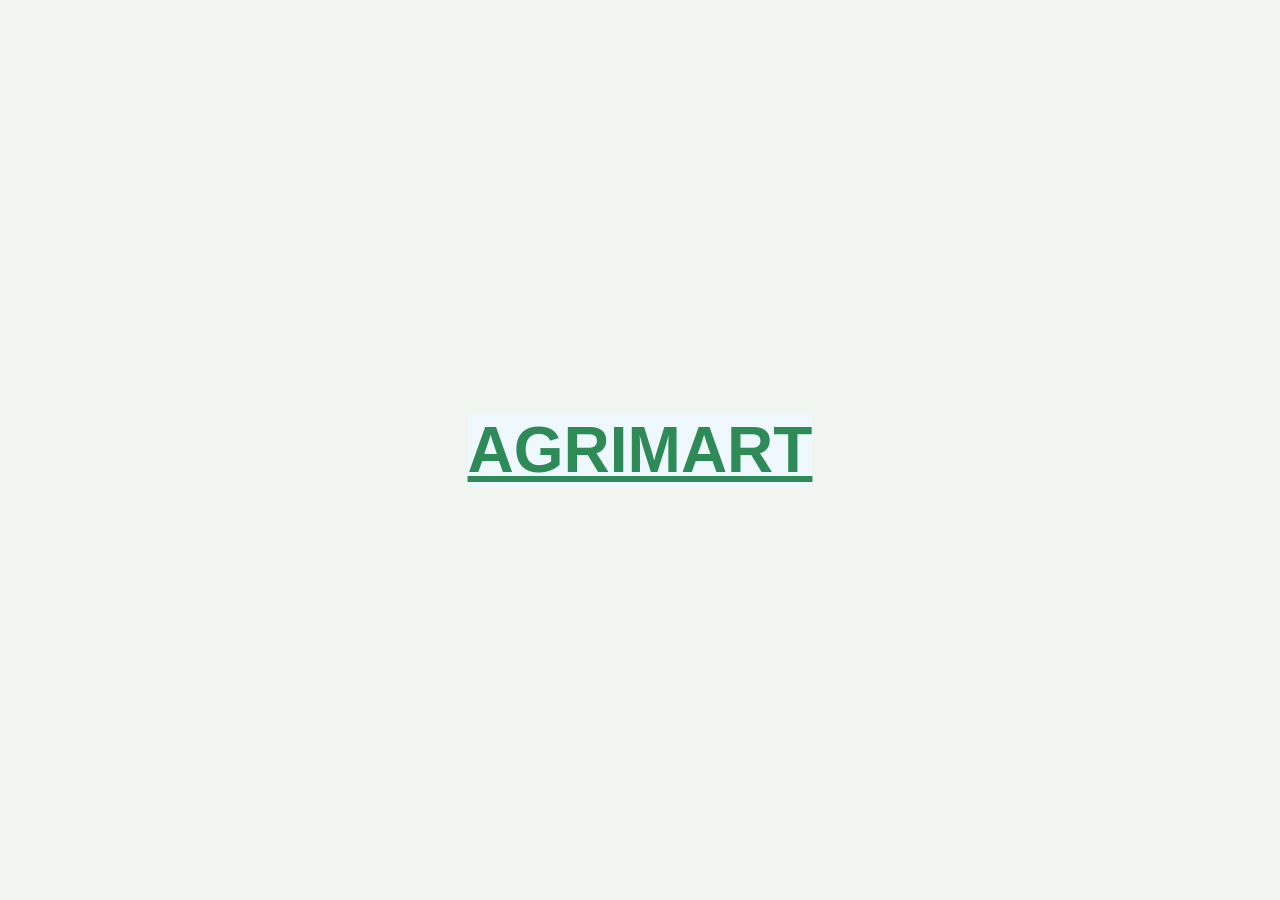
<file: nav/index.html>
<!DOCTYPE html>
<html lang="en">
<head>
  <meta charset="UTF-8">
  <meta name="viewport" content="width=device-width, initial-scale=1.0">
   <meta http-equiv="refresh" content="3;url=main.html">
  <title>AgriMart</title>
  <style>
    body {
      margin: 0;
      padding: 0;
      display: flex;
      justify-content: center;
      align-items: center;
      height: 100vh;
      background: #f0f5f0; /* light background */
      overflow: hidden;
    }

    h1 {
      font-size: 4rem;
      font-family: 'Arial', sans-serif;
      color: #2e8b57;
      opacity: 0;
      transform: scale(0.5);
      animation: nani 2s ease forwards;
      background-color: aliceblue;

    }

    @keyframes nani{
      0% {
        opacity: 0;
        transform: scale(0.5);
        text-decoration: underline;
        
        /* background-color: rgb(72, 108, 141); */
      }
      50% {
        opacity: 1;
        transform: scale(1.1);
        /* background-color: yellowgreen; */
      }
      100% {
        opacity: 1;
        transform: scale(1);
        text-decoration: underline;
      
      }
    }
  </style>
</head>
<body>
  <h1>AGRIMART</h1>
  
</body>
</html>
</file>
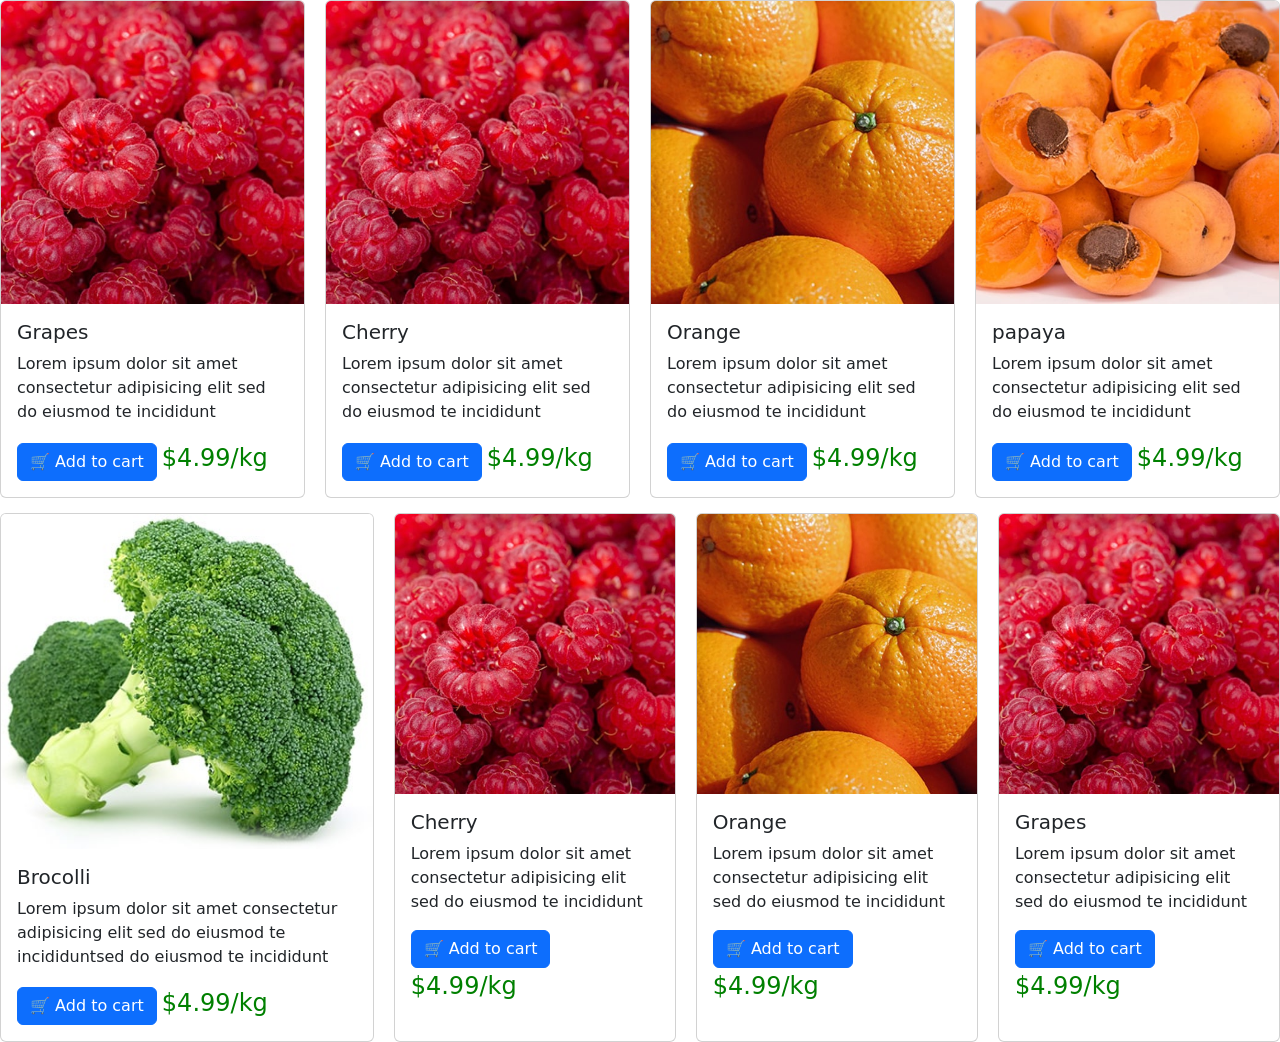
<file: iframes/fruits.html>
<!DOCTYPE html>
<html lang="en">
<head>
    <meta charset="UTF-8">
    <meta name="viewport" content="width=device-width, initial-scale=1.0">
      <link href="https://cdn.jsdelivr.net/npm/bootstrap@5.3.8/dist/css/bootstrap.min.css" rel="stylesheet" integrity="sha384-sRIl4kxILFvY47J16cr9ZwB07vP4J8+LH7qKQnuqkuIAvNWLzeN8tE5YBujZqJLB" crossorigin="anonymous">
    <title>Document</title>
    <style>
        
.all1{
    display: flex;
    gap: 20px;
    margin-bottom: 15px;
    justify-content: center;

}
.card:hover,.card img:hover{
    transform: scale(1.05);
          box-shadow: 
        0 0 25px 5px violet,
        0 0 50px 10px blue,
        0 0 75px 15px red,
        0 0 100px 20px black,
        0 0 125px 25px white;
    

}
.all2{
    display: flex;
    gap: 20px;
    justify-content: center;
}
iframe{
    height: 100vh;
    width: 100%;
    border: none;
}
@media screen and (max-width:376px) {
  .all1,.all2{

    display: flex;
    flex-wrap: wrap;
  }
  .card{
    width: 100%;
  }
  
}

@media screen and (max-width:769px) and (min-width:377px) {
  .all1,.all2{
flex-wrap: wrap;
  }
  .card{
    width: 45%;
  }
  
}
    </style>
</head>
<body>
    <div class="all">
<div class="all1">
<div class="card">
  <img src="../images/cherry.jpg" class="card-img-top" alt="...">
  <div class="card-body">
    <h5 class="card-title">Grapes</h5>
    <p class="card-text">Lorem ipsum dolor sit amet consectetur adipisicing elit sed do eiusmod te incididunt</p>
    <a href="#" class="btn btn-primary"> 🛒 Add to cart</a> <span style="color: green; font-size:x-large; font-weight: 500;">$4.99/kg</span>
  </div>
</div>

<div class="card">
  <img src="../images/cherry.jpg" class="card-img-top" alt="...">
  <div class="card-body">
    <h5 class="card-title">Cherry</h5>
    <p class="card-text">Lorem ipsum dolor sit amet consectetur adipisicing elit sed do eiusmod te incididunt</p>
    <a href="#" class="btn btn-primary"> 🛒 Add to cart</a> <span style="color: green; font-size:x-large; font-weight: 500;">$4.99/kg</span>
  </div>
</div>

<div class="card">
  <img src="../images/orange.jpg" class="card-img-top" alt="...">
  <div class="card-body">
    <h5 class="card-title">Orange</h5>
    <p class="card-text">Lorem ipsum dolor sit amet consectetur adipisicing elit sed do eiusmod te incididunt</p>
    <a href="#" class="btn btn-primary"> 🛒 Add to cart</a> <span style="color: green; font-size:x-large; font-weight: 500;">$4.99/kg</span>
  </div>
</div>

<div class="card">
  <img src="../images/papaya.jpg" class="card-img-top" alt="...">
  <div class="card-body">
    <h5 class="card-title">papaya</h5>
    <p class="card-text">Lorem ipsum dolor sit amet consectetur adipisicing elit sed do eiusmod te incididunt</p>
    <a href="#" class="btn btn-primary"> 🛒 Add to cart</a> <span style="color: green; font-size:x-large; font-weight: 500;">$4.99/kg</span>
  </div>
</div>
</div>

<div class="all2">

<div class="card">
  <img src="../images/brocli.jpg" class="card-img-top" alt="...">
  <div class="card-body">
    <h5 class="card-title">Brocolli</h5>
    <p class="card-text">Lorem ipsum dolor sit amet consectetur adipisicing elit sed do eiusmod te incididuntsed do eiusmod te incididunt</p>
    <a href="#" class="btn btn-primary"> 🛒 Add to cart</a> <span style="color: green; font-size:x-large; font-weight: 500;">$4.99/kg</span>
  </div>
</div>

<div class="card">
  <img src="../images/cherry.jpg" class="card-img-top" alt="...">
  <div class="card-body">
    <h5 class="card-title">Cherry</h5>
    <p class="card-text">Lorem ipsum dolor sit amet consectetur adipisicing elit sed do eiusmod te incididunt</p>
    <a href="#" class="btn btn-primary"> 🛒 Add to cart</a> <span style="color: green; font-size:x-large; font-weight: 500;">$4.99/kg</span>
  </div>
</div>

<div class="card">
  <img src="../images/orange.jpg" class="card-img-top" alt="...">
  <div class="card-body">
    <h5 class="card-title">Orange</h5>
    <p class="card-text">Lorem ipsum dolor sit amet consectetur adipisicing elit sed do eiusmod te incididunt</p>
    <a href="#" class="btn btn-primary"> 🛒 Add to cart</a> <span style="color: green; font-size:x-large; font-weight: 500;">$4.99/kg</span>
  </div>
</div>

<div class="card">
  <img src="../images/cherry.jpg" class="card-img-top" alt="...">
  <div class="card-body">
    <h5 class="card-title">Grapes</h5>
    <p class="card-text">Lorem ipsum dolor sit amet consectetur adipisicing elit sed do eiusmod te incididunt</p>
    <a href="#" class="btn btn-primary"> 🛒 Add to cart</a> <span style="color: green; font-size:x-large; font-weight: 500;">$4.99/kg</span>
  </div>
</div>

</div>

</div>
<script src="https://cdn.jsdelivr.net/npm/@popperjs/core@2.11.8/dist/umd/popper.min.js" integrity="sha384-I7E8VVD/ismYTF4hNIPjVp/Zjvgyol6VFvRkX/vR+Vc4jQkC+hVqc2pM8ODewa9r" crossorigin="anonymous"></script>
<script src="https://cdn.jsdelivr.net/npm/bootstrap@5.3.8/dist/js/bootstrap.min.js" integrity="sha384-G/EV+4j2dNv+tEPo3++6LCgdCROaejBqfUeNjuKAiuXbjrxilcCdDz6ZAVfHWe1Y" crossorigin="anonymous"></script>

</body>
</html>
</file>
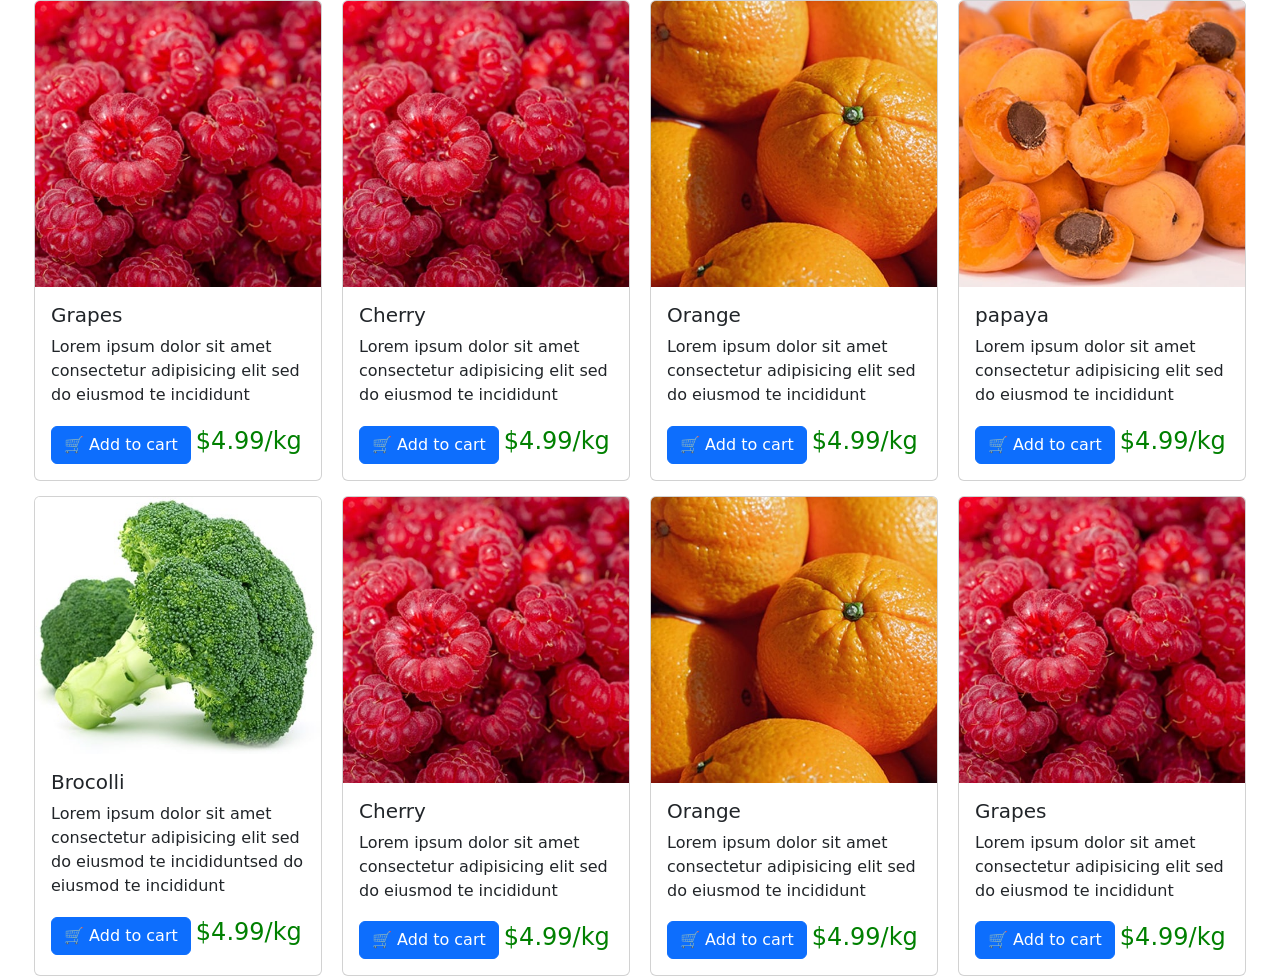
<file: iframes/meat.html>
<!DOCTYPE html>
<html lang="en">
<head>
    <meta charset="UTF-8">
    <meta name="viewport" content="width=device-width, initial-scale=1.0">
      <link href="https://cdn.jsdelivr.net/npm/bootstrap@5.3.8/dist/css/bootstrap.min.css" rel="stylesheet" integrity="sha384-sRIl4kxILFvY47J16cr9ZwB07vP4J8+LH7qKQnuqkuIAvNWLzeN8tE5YBujZqJLB" crossorigin="anonymous">
    <title>Document</title>
    <style>
        
.all1{
    display: flex;
    gap: 20px;
    margin-bottom: 15px;
    justify-content: center;

}
.card:hover,.card img:hover{
    transform: scale(1.05);
          box-shadow: 
        0 0 25px 5px violet,
        0 0 50px 10px blue,
        0 0 75px 15px red,
        0 0 100px 20px black,
        0 0 125px 25px white;

}
.all2{
    display: flex;
    gap: 20px;
    justify-content: center;
}
iframe{
    height: 100vh;
    width: 100%;
    border: none;
}
@media screen and (max-width:376px) {
  .all1,.all2{

    display: flex;
    flex-wrap: wrap;
  }
  .card{
    width: 100%;
  }
  
}

@media screen and (max-width:769px) and (min-width:377px) {
  .all1,.all2{
flex-wrap: wrap;
  }
  .card{
    width: 45%;
  }
}
    </style>
</head>
<body>
    <div class="all">
<div class="all1">
<div class="card" style="width: 18rem;">
  <img src="../images/cherry.jpg" class="card-img-top" alt="...">
  <div class="card-body">
    <h5 class="card-title">Grapes</h5>
    <p class="card-text">Lorem ipsum dolor sit amet consectetur adipisicing elit sed do eiusmod te incididunt</p>
    <a href="#" class="btn btn-primary"> 🛒 Add to cart</a> <span style="color: green; font-size:x-large; font-weight: 500;">$4.99/kg</span>
  </div>
</div>

<div class="card" style="width: 18rem;">
  <img src="../images/cherry.jpg" class="card-img-top" alt="...">
  <div class="card-body">
    <h5 class="card-title">Cherry</h5>
    <p class="card-text">Lorem ipsum dolor sit amet consectetur adipisicing elit sed do eiusmod te incididunt</p>
    <a href="#" class="btn btn-primary"> 🛒 Add to cart</a> <span style="color: green; font-size:x-large; font-weight: 500;">$4.99/kg</span>
  </div>
</div>

<div class="card" style="width: 18rem;">
  <img src="../images/orange.jpg" class="card-img-top" alt="...">
  <div class="card-body">
    <h5 class="card-title">Orange</h5>
    <p class="card-text">Lorem ipsum dolor sit amet consectetur adipisicing elit sed do eiusmod te incididunt</p>
    <a href="#" class="btn btn-primary"> 🛒 Add to cart</a> <span style="color: green; font-size:x-large; font-weight: 500;">$4.99/kg</span>
  </div>
</div>

<div class="card" style="width: 18rem;">
  <img src="../images/papaya.jpg" class="card-img-top" alt="...">
  <div class="card-body">
    <h5 class="card-title">papaya</h5>
    <p class="card-text">Lorem ipsum dolor sit amet consectetur adipisicing elit sed do eiusmod te incididunt</p>
    <a href="#" class="btn btn-primary"> 🛒 Add to cart</a> <span style="color: green; font-size:x-large; font-weight: 500;">$4.99/kg</span>
  </div>
</div>
</div>

<div class="all2">

<div class="card" style="width: 18rem;">
  <img src="../images/brocli.jpg" class="card-img-top" alt="...">
  <div class="card-body">
    <h5 class="card-title">Brocolli</h5>
    <p class="card-text">Lorem ipsum dolor sit amet consectetur adipisicing elit sed do eiusmod te incididuntsed do eiusmod te incididunt</p>
    <a href="#" class="btn btn-primary"> 🛒 Add to cart</a> <span style="color: green; font-size:x-large; font-weight: 500;">$4.99/kg</span>
  </div>
</div>

<div class="card" style="width: 18rem;">
  <img src="../images/cherry.jpg" class="card-img-top" alt="...">
  <div class="card-body">
    <h5 class="card-title">Cherry</h5>
    <p class="card-text">Lorem ipsum dolor sit amet consectetur adipisicing elit sed do eiusmod te incididunt</p>
    <a href="#" class="btn btn-primary"> 🛒 Add to cart</a> <span style="color: green; font-size:x-large; font-weight: 500;">$4.99/kg</span>
  </div>
</div>

<div class="card" style="width: 18rem;">
  <img src="../images/orange.jpg" class="card-img-top" alt="...">
  <div class="card-body">
    <h5 class="card-title">Orange</h5>
    <p class="card-text">Lorem ipsum dolor sit amet consectetur adipisicing elit sed do eiusmod te incididunt</p>
    <a href="#" class="btn btn-primary"> 🛒 Add to cart</a> <span style="color: green; font-size:x-large; font-weight: 500;">$4.99/kg</span>
  </div>
</div>

<div class="card" style="width: 18rem;">
  <img src="../images/cherry.jpg" class="card-img-top" alt="...">
  <div class="card-body">
    <h5 class="card-title">Grapes</h5>
    <p class="card-text">Lorem ipsum dolor sit amet consectetur adipisicing elit sed do eiusmod te incididunt</p>
    <a href="#" class="btn btn-primary"> 🛒 Add to cart</a> <span style="color: green; font-size:x-large; font-weight: 500;">$4.99/kg</span>
  </div>
</div>

</div>

</div>
<script src="https://cdn.jsdelivr.net/npm/@popperjs/core@2.11.8/dist/umd/popper.min.js" integrity="sha384-I7E8VVD/ismYTF4hNIPjVp/Zjvgyol6VFvRkX/vR+Vc4jQkC+hVqc2pM8ODewa9r" crossorigin="anonymous"></script>
<script src="https://cdn.jsdelivr.net/npm/bootstrap@5.3.8/dist/js/bootstrap.min.js" integrity="sha384-G/EV+4j2dNv+tEPo3++6LCgdCROaejBqfUeNjuKAiuXbjrxilcCdDz6ZAVfHWe1Y" crossorigin="anonymous"></script>

</body>
</html>
</file>
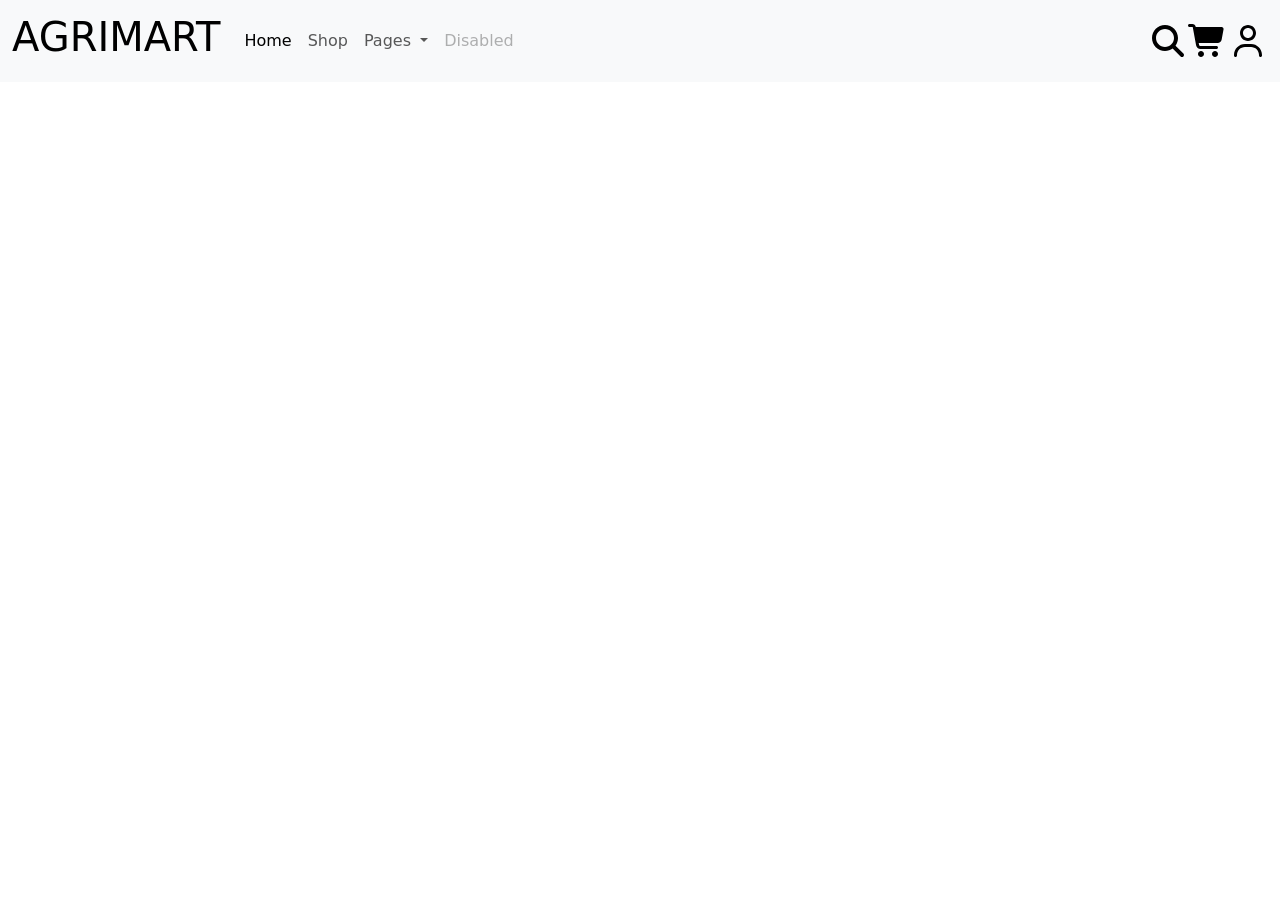
<file: nav/agri.html>
<!doctype html>
<html lang="en">
  <head>
    <meta charset="utf-8">
    <meta name="viewport" content="width=device-width, initial-scale=1">
    <title>Bootstrap demo</title>
    <link href="https://cdn.jsdelivr.net/npm/bootstrap@5.3.8/dist/css/bootstrap.min.css" rel="stylesheet" integrity="sha384-sRIl4kxILFvY47J16cr9ZwB07vP4J8+LH7qKQnuqkuIAvNWLzeN8tE5YBujZqJLB" crossorigin="anonymous">
  </head>
  <body>
    
    <nav class="navbar navbar-expand-lg bg-body-tertiary">
  <div class="container-fluid">
    <a class="navbar-brand" href="#"><h1>AGRIMART</h1></a>
    <button class="navbar-toggler" type="button" data-bs-toggle="collapse" data-bs-target="#navbarSupportedContent" aria-controls="navbarSupportedContent" aria-expanded="false" aria-label="Toggle navigation">
      <span class="navbar-toggler-icon"></span>
    </button>
    <div class="collapse navbar-collapse" id="navbarSupportedContent">
      <ul class="navbar-nav me-auto mb-2 mb-lg-0">
        <li class="nav-item">
          <a class="nav-link active" aria-current="page" href="#">Home</a>
        </li>
        <li class="nav-item">
          <a class="nav-link" href="#">Shop</a>
        </li>
        <li class="nav-item dropdown">
          <a class="nav-link dropdown-toggle" href="#" role="button" data-bs-toggle="dropdown" aria-expanded="false">
            Pages
          </a>
          <ul class="dropdown-menu">
           
            <li><a class="dropdown-item" href="#">Cart</a></li>
            <li><hr class="dropdown-divider"><a href="">Checkout</a></li>
            <li><a class="dropdown-item" href="#">Testmonial</a></li>
          </ul>
        </li>
        <li class="nav-item">
          <a class="nav-link disabled" aria-disabled="true">Disabled</a>
        </li>
      </ul>
      <div class="d-flex" role="search">
        <a href=""><img src="./magnifying-glass-solid-full.svg" alt="" style="width: 40px;"></a>
        <a href=""><img src="./cart-shopping-solid-full.svg" alt="" style="width: 40px;"></a>
        <a href=""><img src="./user-regular-full.svg" alt="" style="width: 40px;"></a>

        </div>

    </div>
  </div>
</nav>
    <script src="https://cdn.jsdelivr.net/npm/@popperjs/core@2.11.8/dist/umd/popper.min.js" integrity="sha384-I7E8VVD/ismYTF4hNIPjVp/Zjvgyol6VFvRkX/vR+Vc4jQkC+hVqc2pM8ODewa9r" crossorigin="anonymous"></script>
<script src="https://cdn.jsdelivr.net/npm/bootstrap@5.3.8/dist/js/bootstrap.min.js" integrity="sha384-G/EV+4j2dNv+tEPo3++6LCgdCROaejBqfUeNjuKAiuXbjrxilcCdDz6ZAVfHWe1Y" crossorigin="anonymous"></script>
  </body>
</html>
</file>
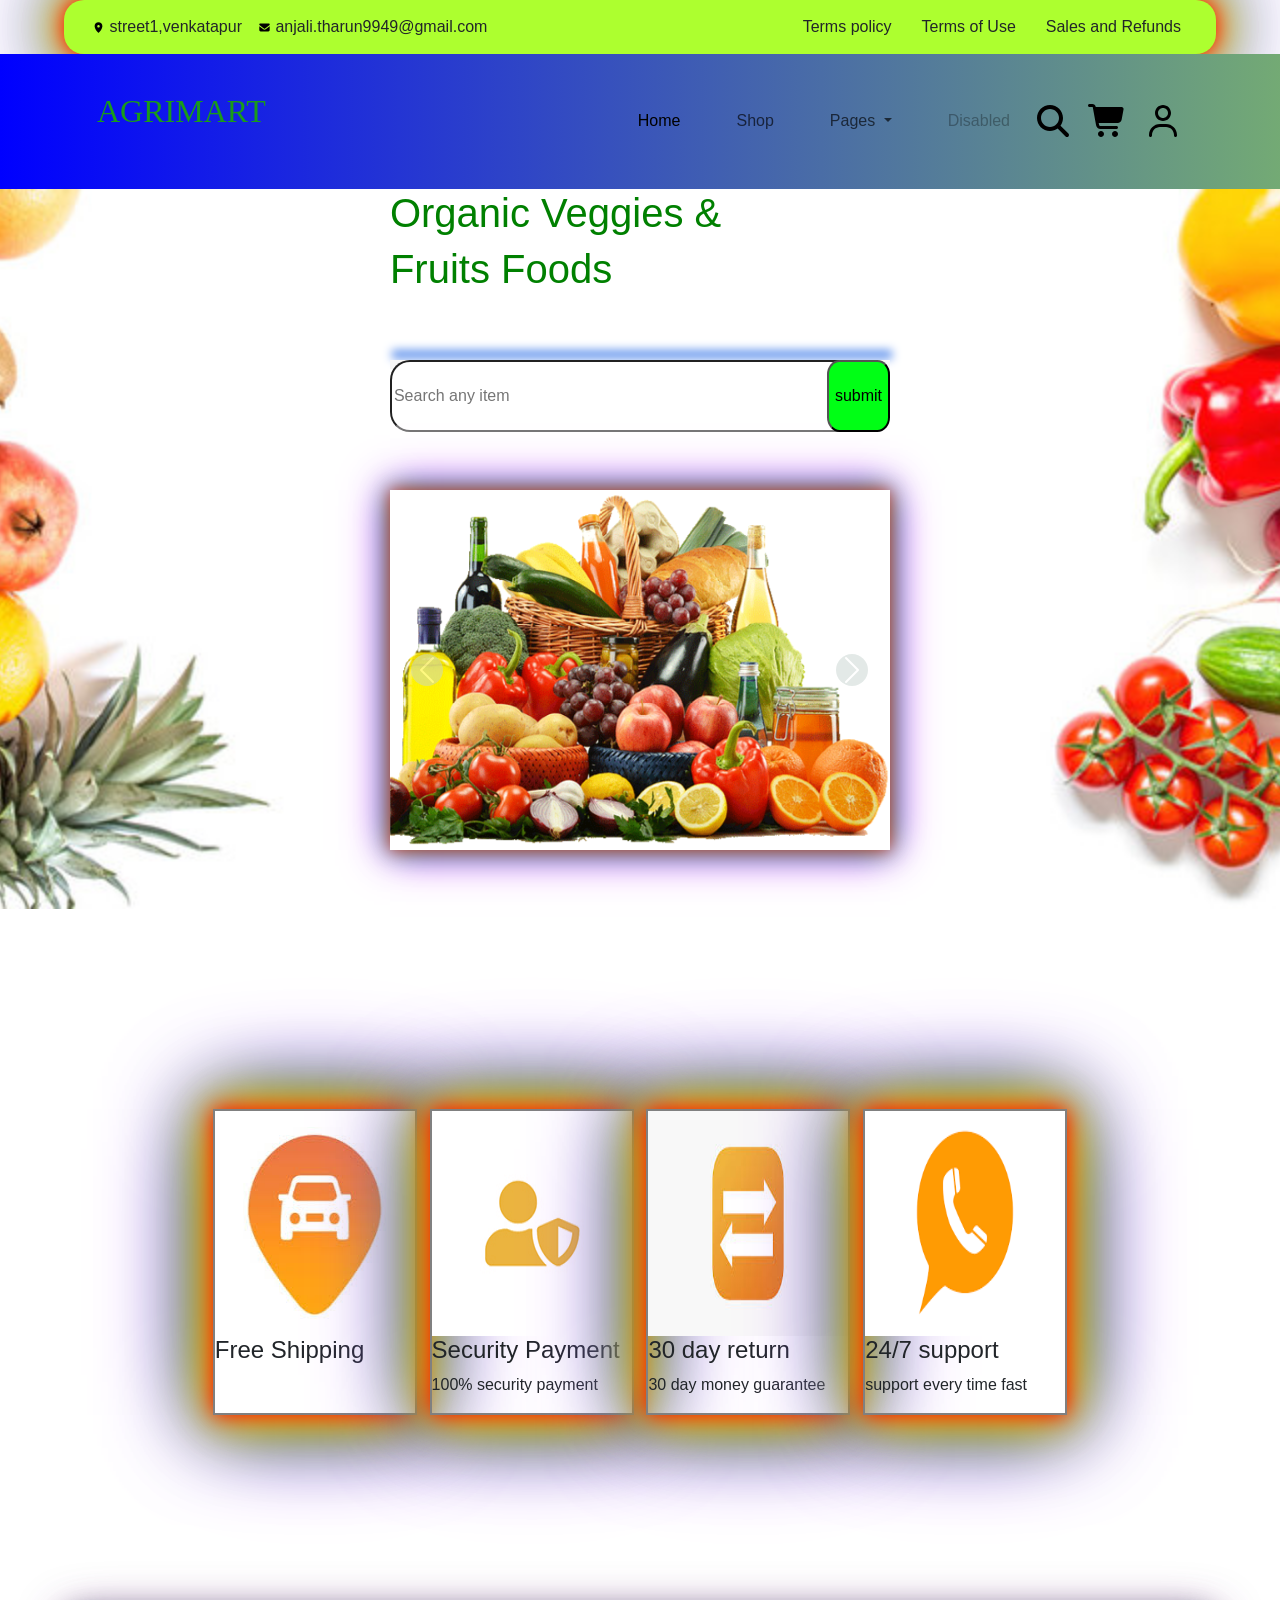
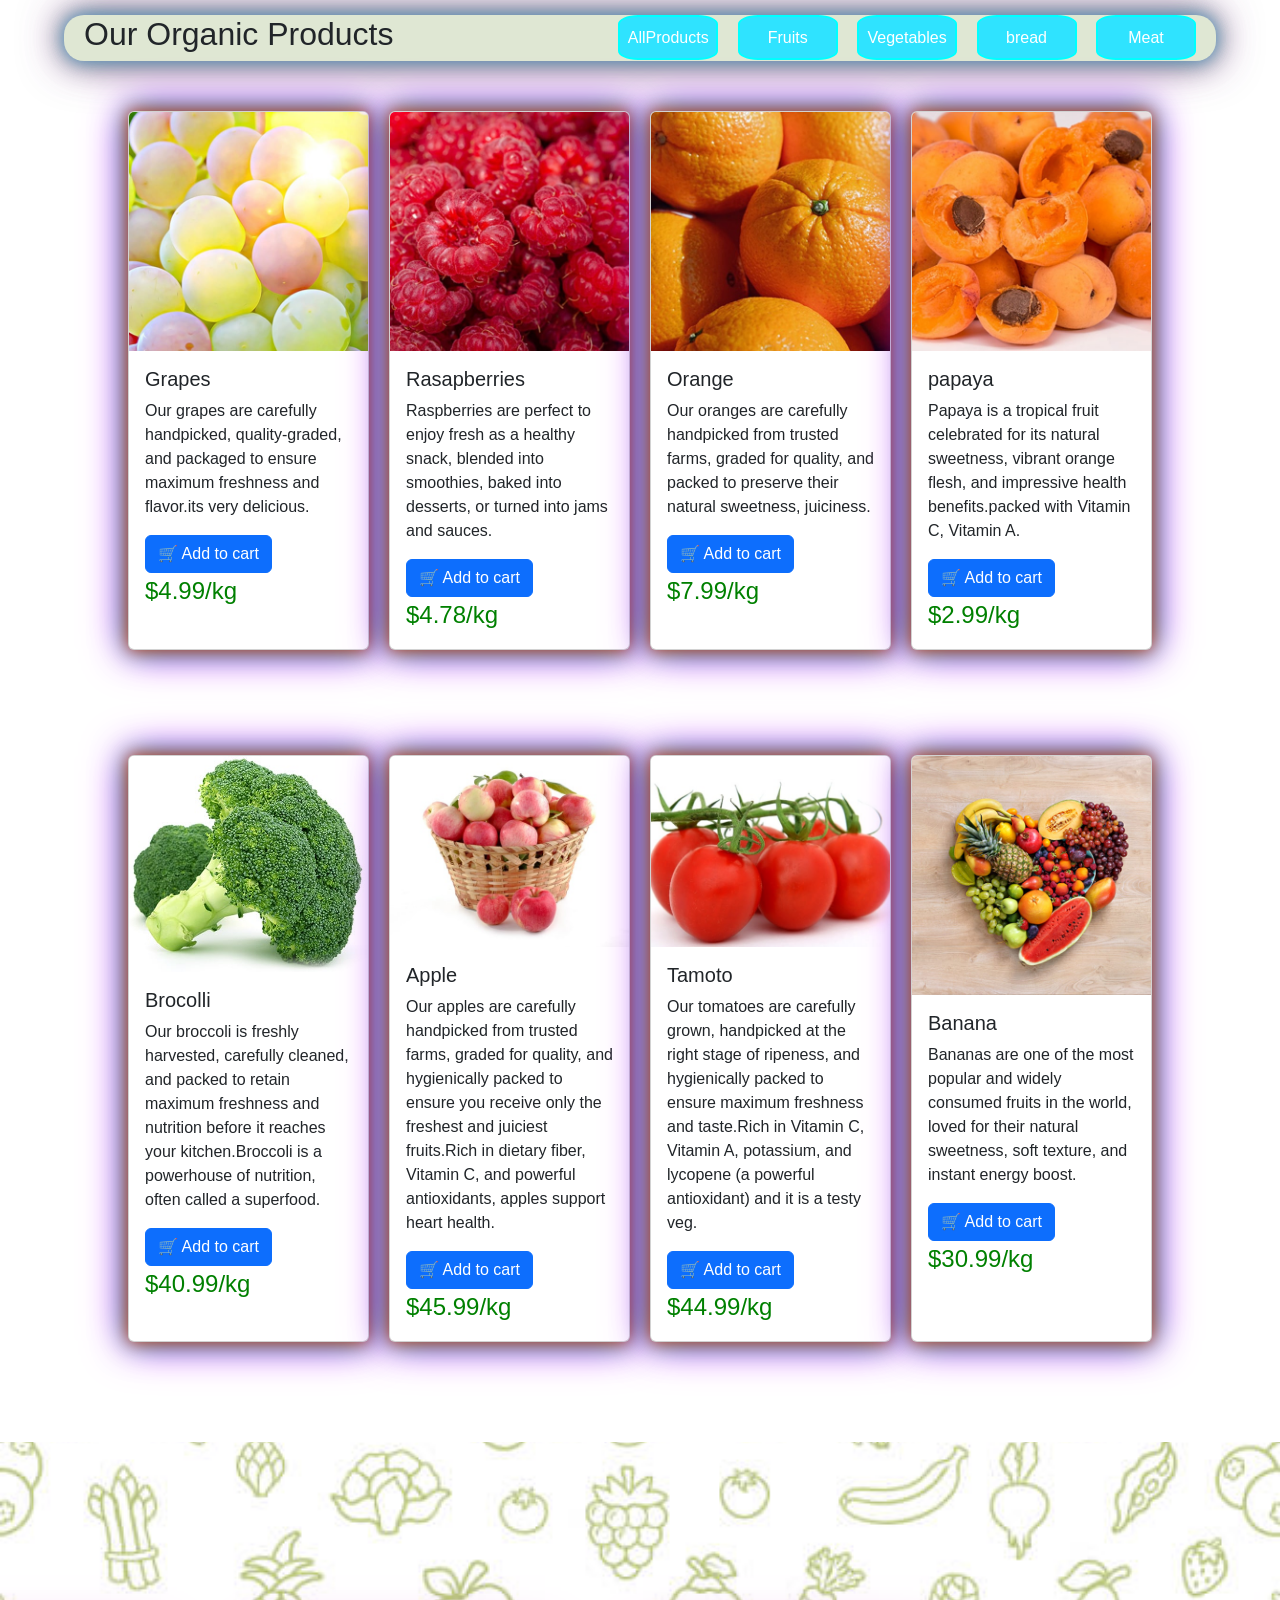
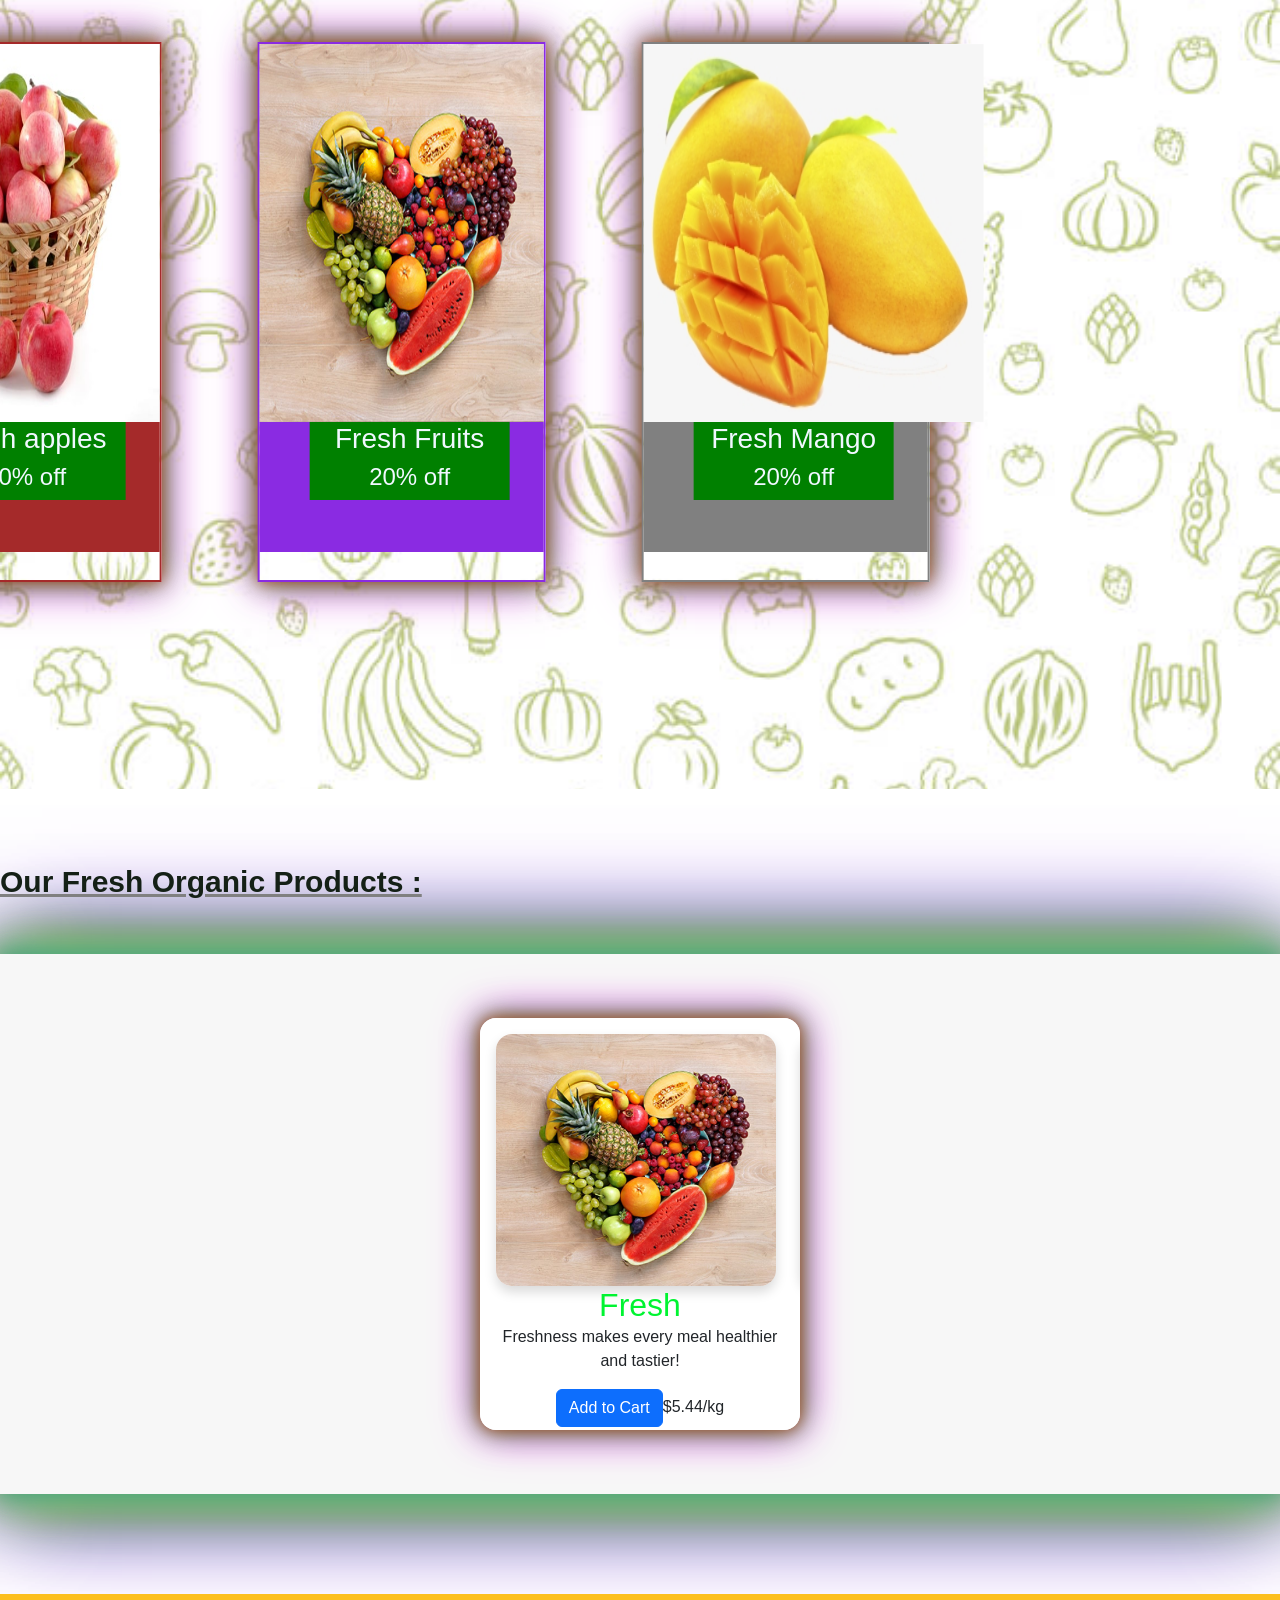
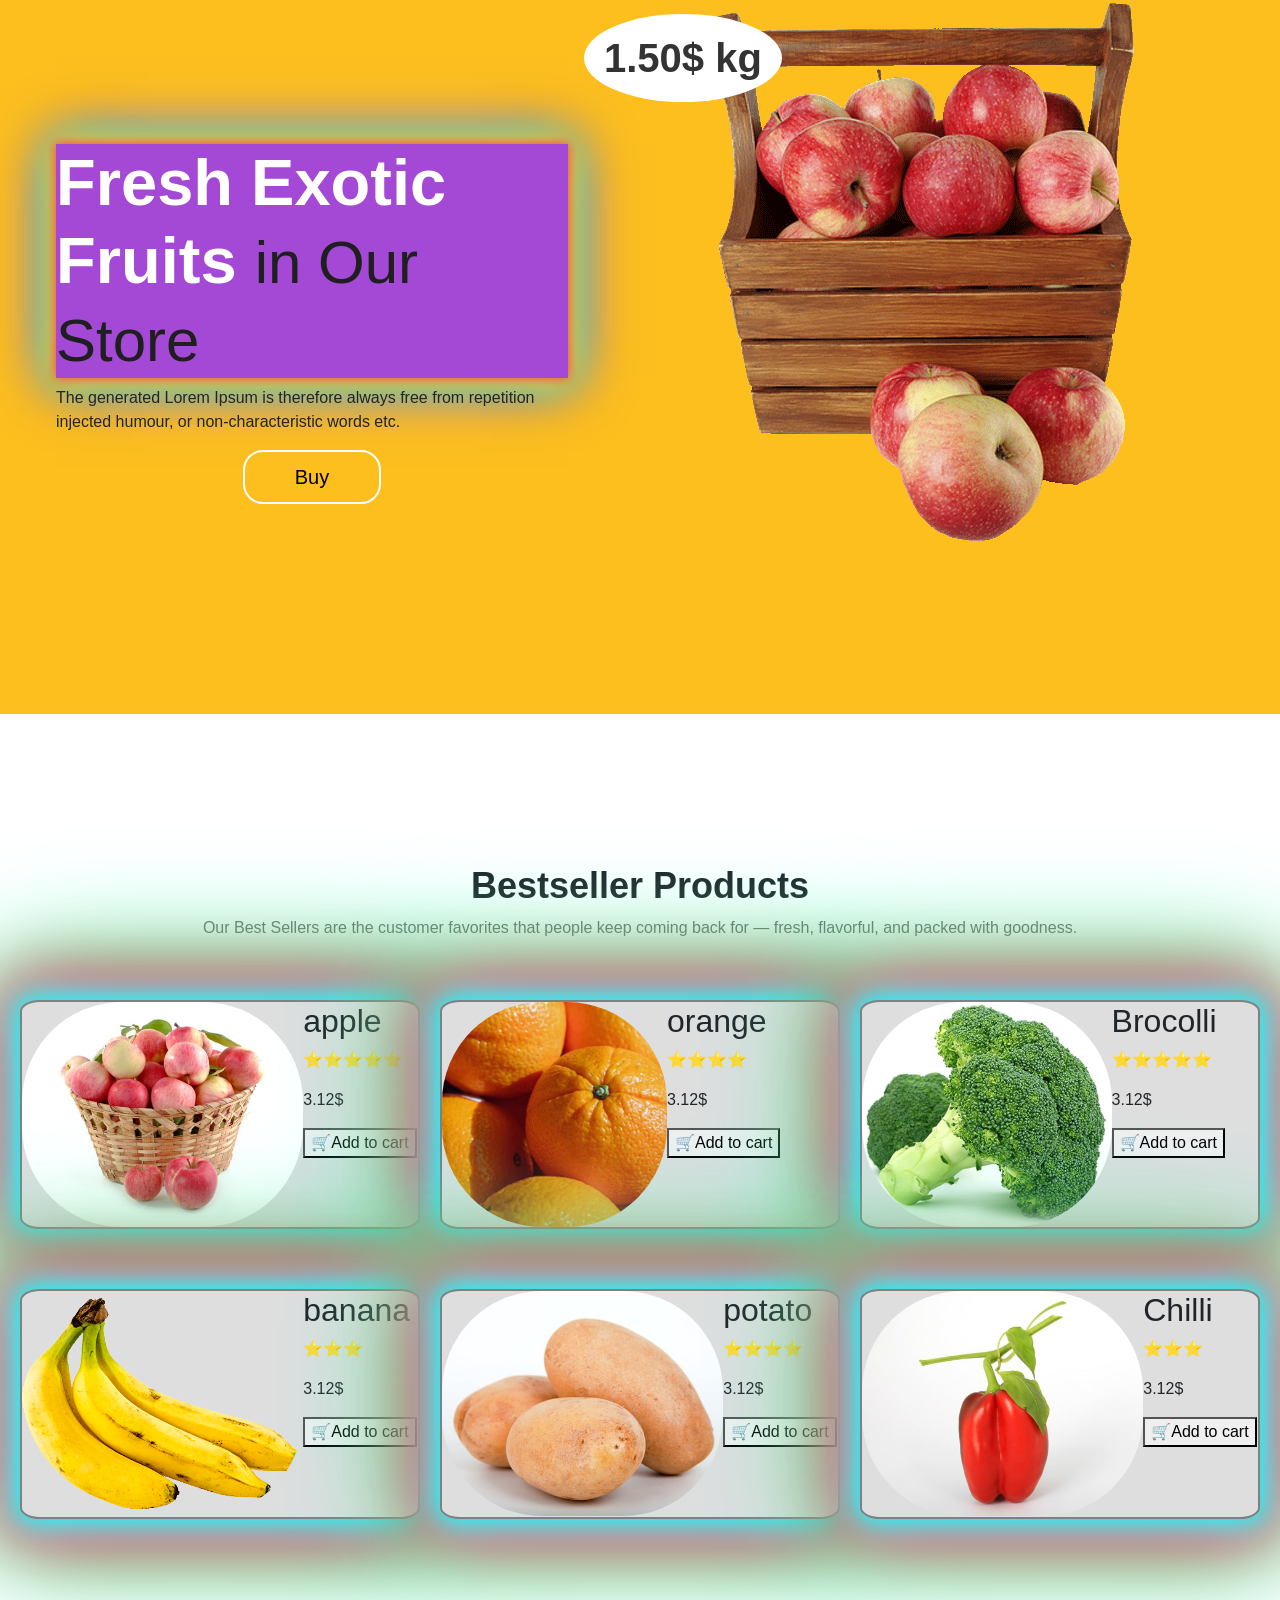
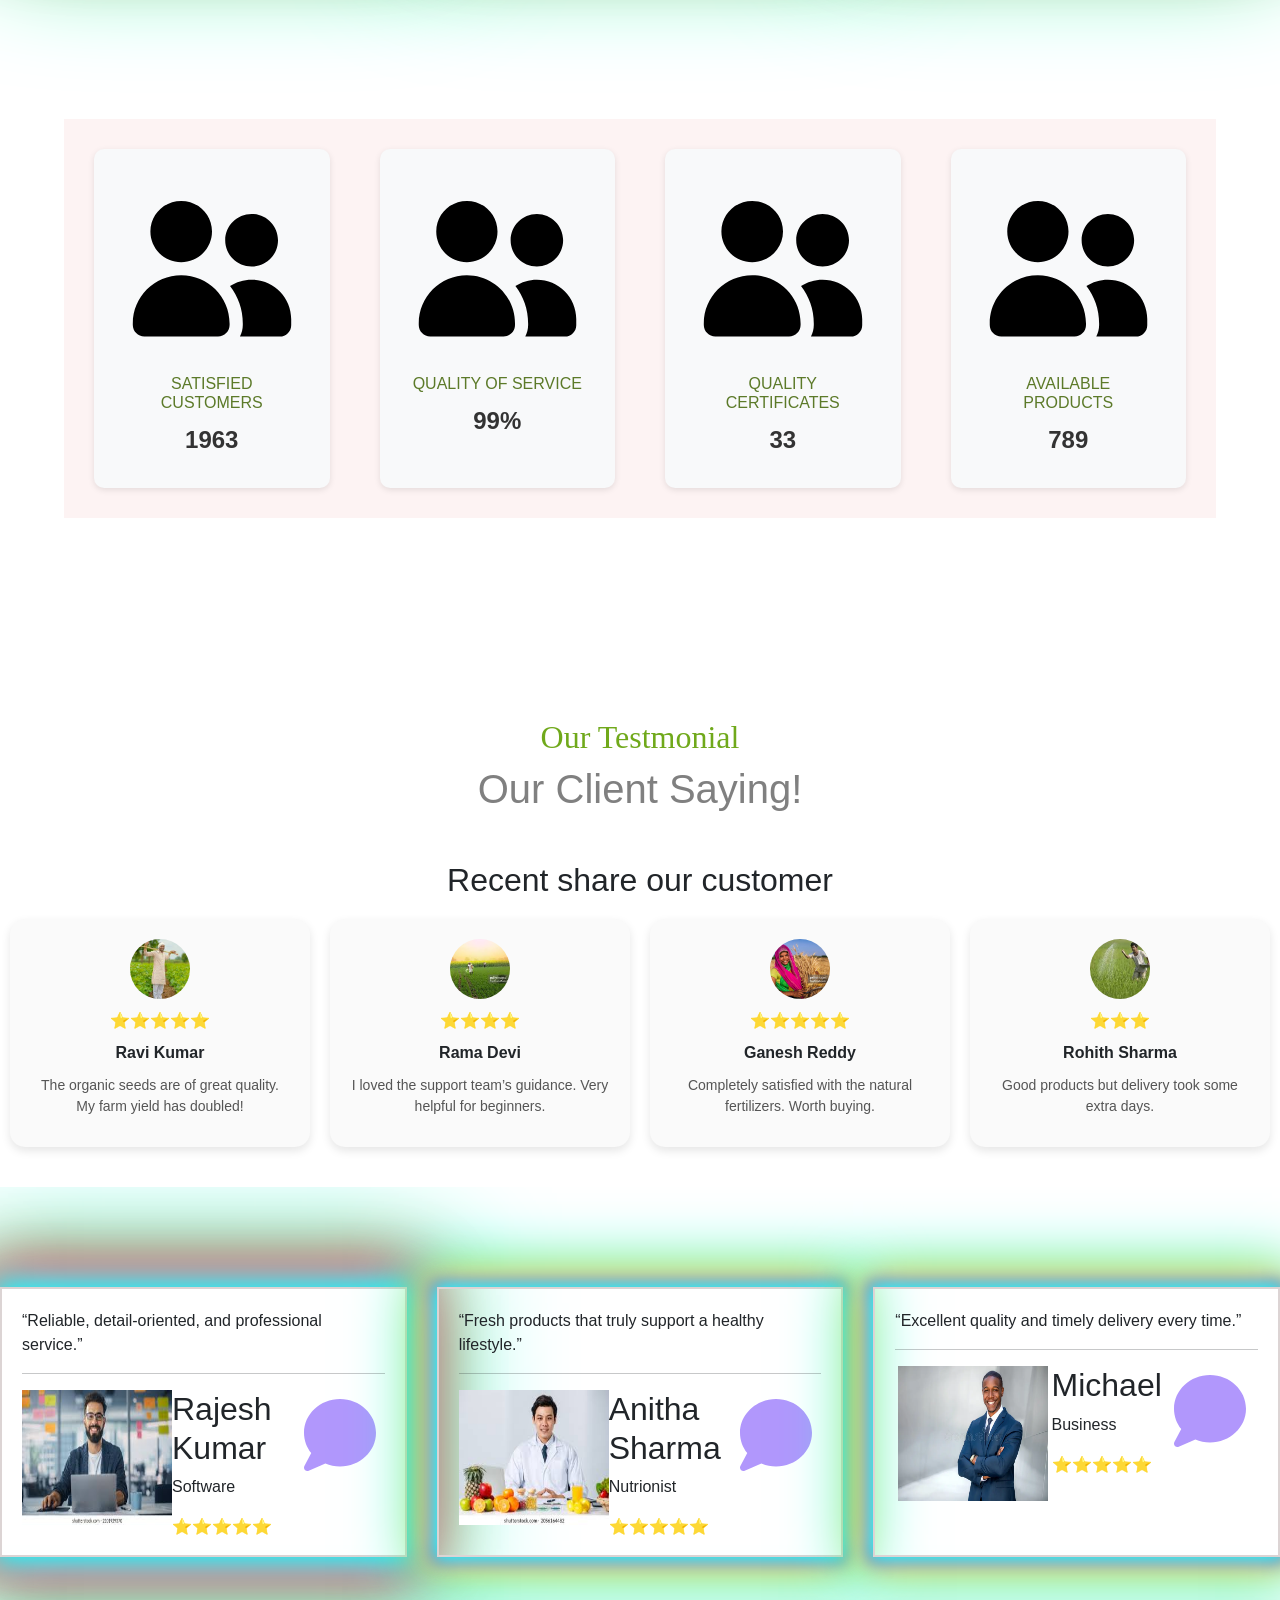
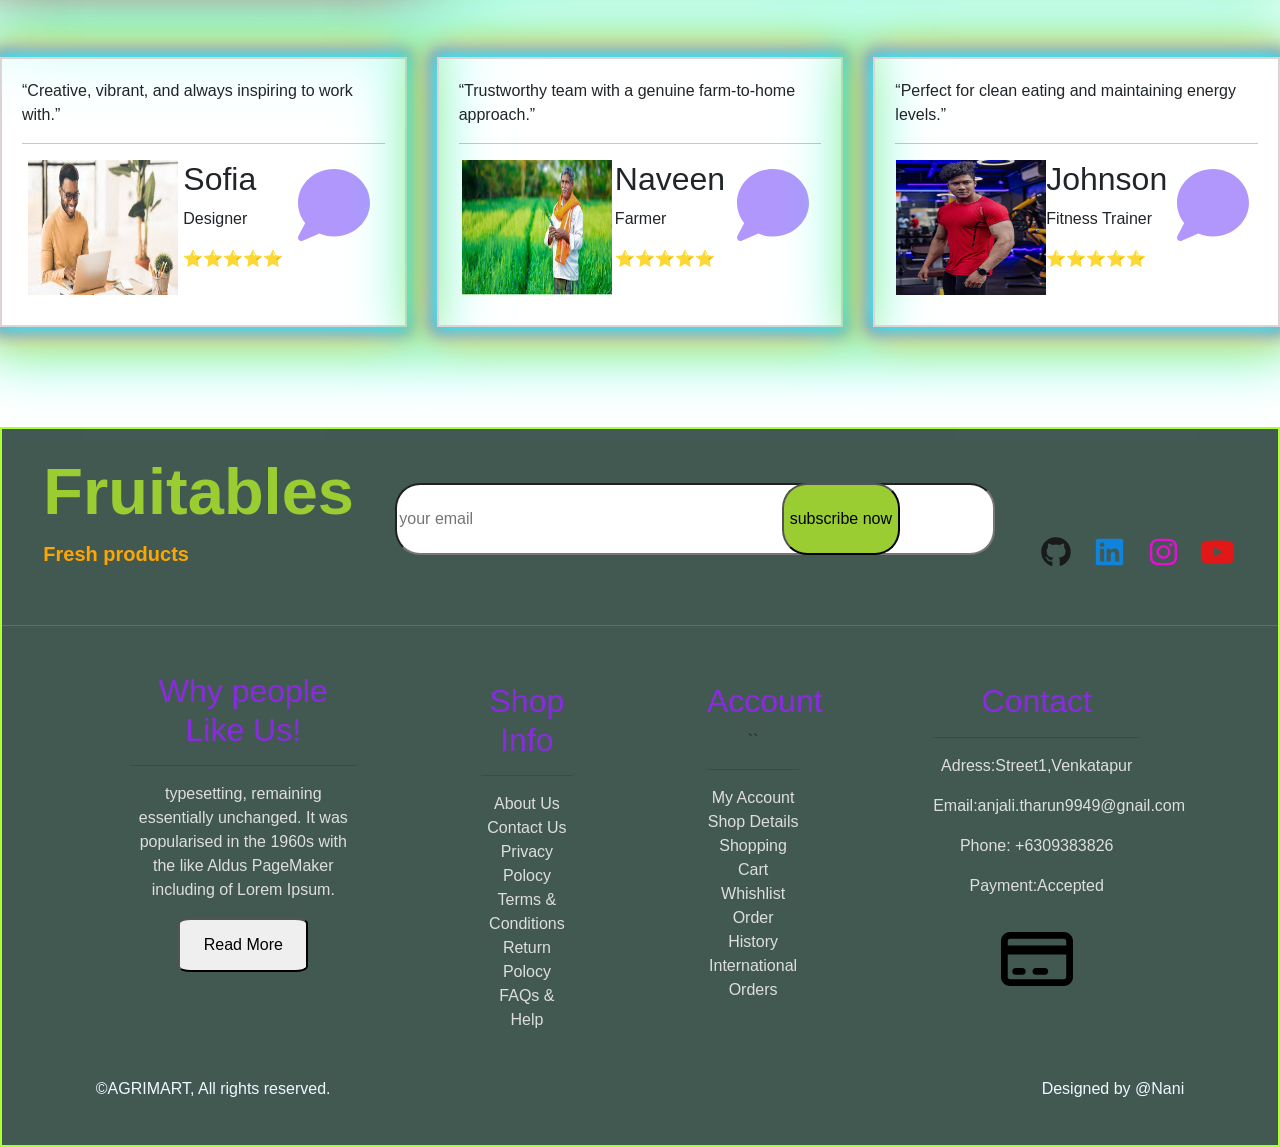
<file: nav/main.html>
<!DOCTYPE html>
<html lang="en">

<head>
  <meta charset="UTF-8">

  <meta name="viewport" content="width=device-width, initial-scale=1.0">
  <title>AgriMart</title>
 
  <link href="https://cdn.jsdelivr.net/npm/bootstrap@5.3.8/dist/css/bootstrap.min.css" rel="stylesheet" integrity="sha384-sRIl4kxILFvY47J16cr9ZwB07vP4J8+LH7qKQnuqkuIAvNWLzeN8tE5YBujZqJLB" crossorigin="anonymous">

  <link rel="stylesheet" href="../page/basket.css">
  <!-- <link rel="stylesheet" href="../page/feature.css"> -->
  <link rel="stylesheet" href="../page/feature1.css">
   <link rel="stylesheet" href="../page/page.css">
   
  

</head>

<body>
      
   
  
     <div class="nav" id="nani">
      <div class="nav11">
        <p><img src="./location-dot-solid-full.svg" alt="" style="width: 13px;"> <span>street1,venkatapur</span></p>
        <p><img src="./envelope-solid-full.svg" alt="" style="width: 13px;"> <span>anjali.tharun9949@gmail.com</span>
        </p>
      </div>
      <div class="nav12">
        <p>Terms policy</p>
        <p>Terms of Use</p>
        <p>Sales and Refunds</p>
      </div>
    </div>

  
  <nav class="navbar navbar-expand-lg bg-body-tertiary">
  <div class="container-fluid">
    <a class="navbar-brand" href="#"><h1>AGRIMART</h1></a>
    <button class="navbar-toggler" type="button" data-bs-toggle="collapse" data-bs-target="#navbarSupportedContent" aria-controls="navbarSupportedContent" aria-expanded="false" aria-label="Toggle navigation">
      <span class="navbar-toggler-icon"></span>
    </button>
    <div class="collapse navbar-collapse" id="navbarSupportedContent">
      <ul class="navbar-nav me-auto mb-2 mb-lg-0">
        <li class="nav-item">
          <a class="nav-link active" aria-current="page" href="#nani">Home</a>
        </li>
        <li class="nav-item">
          <a class="nav-link" href="#shannu">Shop</a>
        </li>
        <li class="nav-item dropdown">
          <a class="nav-link dropdown-toggle" href="#" role="button" data-bs-toggle="dropdown" aria-expanded="false">
            Pages
          </a>
          <ul class="dropdown-menu">
           
            <li><a class="dropdown-item" href="#scroll">Cart</a></li>
            <li><a class="dropdown-item" href="#scroll">Checkout</a></li>
            <li><a class="dropdown-item" href="#reviews">Testmonial</a></li>
          </ul>
        </li>
        <li class="nav-item">
          <a class="nav-link disabled" aria-disabled="true">Disabled</a>
        </li>
      </ul>
      <div class="d-flex" role="search">
        <a href=""><img src="./magnifying-glass-solid-full.svg" alt="" style="width: 40px;"></a>
        <a href=""><img src="./cart-shopping-solid-full.svg" alt="" style="width: 40px;"></a>
        <a href=""><img src="./user-regular-full.svg" alt="" style="width: 40px;"></a>

        </div>

    </div>
  </div>
</nav>


<!-- page start -->
<div class="page">
    <div class="page11">
   <h1> Organic Veggies &</h1>
   <h1>Fruits Foods</h1>
   </div>
    <div class="flex">
   <div class="page12">
   <input type="search" placeholder="Search any item">
    </div>
    <div  class="page13">
    <button>submit</button>
    </div>
    </div>
    <div class="page14">
   
     <div id="carouselExample" class="carousel slide">
    <div class="carousel-inner">
    <div class="carousel-item active">
      <img src="../images/hero-img-1.png" class="d-block w-100" alt="...">
    </div>
    <div class="carousel-item">
      <img src="../images/hero-img-2.jpg" class="d-block w-100" alt="...">
    </div>
    <div class="carousel-item">
      <img src="../images/hero-img3.jpg" class="d-block w-100" alt="...">
    </div>
  </div>
  <button class="carousel-control-prev" type="button" data-bs-target="#carouselExample" data-bs-slide="prev">
    <span class="carousel-control-prev-icon" aria-hidden="true"></span>
    <span class="visually-hidden">Previous</span>
  </button>
  <button class="carousel-control-next" type="button" data-bs-target="#carouselExample" data-bs-slide="next">
    <span class="carousel-control-next-icon" aria-hidden="true"></span>
    <span class="visually-hidden">Next</span>
  </button>
  </div>
  </div>
   

</div>


<div class="features">
  <div class="f1">
    <img src="../images/shipping.jpeg" alt="">
    <h4>Free Shipping</h4>
  </div>
  <div class="f2">
   <img src="../images/security2.png" alt="">
   <h4>Security Payment</h4>
   <p>100% security payment</p>

  </div>
  <div class="f3">
    <img src="../images/exchange 2.jpeg" alt="">
    <h4>30 day return</h4>
    <p>30 day money guarantee</p>
  </div>
  <div class="f4">
   <img src="../images/contact.png" alt="">
   <h4>24/7 support</h4>
   <p>support every time fast</p>
  </div>
</div>



 


<!-- products -->
<div class="products" id="shannu">

  <div class="p1" id=>
    <h2>Our Organic Products</h2>

  </div>
  <div class="p2" id=>
    <button><a href="" target="_self">AllProducts</a></button>
   
     <button><a href="../iframes/fruits.html" target="_self">Fruits</a></button>
     <button><a href="../iframes/veg.html" target="_self">Vegetables</a></button>
      <button><a href="../iframes/fruits.html" target="_self">bread</a></button>
      <button><a href="../iframes/meat.html" target="_self">Meat</a></button>
  </div>
   

</div>

<div class="all">
<div class="all1">
<div class="card" style="width: 18rem;">
  <img src="../images/grapes.jpg" class="card-img-top" alt="...">
  <div class="card-body">
    <h5 class="card-title">Grapes</h5>
    <p class="card-text">Our grapes are carefully handpicked, quality-graded, and packaged to ensure maximum freshness and flavor.its very delicious. </p>
    <a href="#" class="btn btn-primary"> 🛒 Add to cart</a> <span style="color: green; font-size:x-large; font-weight: 500;">$4.99/kg</span>
  </div>
</div>

<div class="card" style="width: 18rem;">
  <img src="../images/cherry.jpg" class="card-img-top" alt="...">
  <div class="card-body">
    <h5 class="card-title">Rasapberries</h5>
    <p class="card-text">Raspberries are perfect to enjoy fresh as a healthy snack, blended into smoothies, baked into desserts, or turned into jams and sauces. </p>
    <a href="#" class="btn btn-primary"> 🛒 Add to cart</a> <span style="color: green; font-size:x-large; font-weight: 500;">$4.78/kg</span>
  </div>
</div>

<div class="card" style="width: 18rem;">
  <img src="../images/orange.jpg" class="card-img-top" alt="...">
  <div class="card-body">
    <h5 class="card-title">Orange</h5>
    <p class="card-text">Our oranges are carefully handpicked from trusted farms, graded for quality, and packed to preserve their natural sweetness, juiciness.</p>
    <a href="#" class="btn btn-primary"> 🛒 Add to cart</a> <span style="color: green; font-size:x-large; font-weight: 500;">$7.99/kg</span>
  </div>
</div>

<div class="card" style="width: 18rem;">
  <img src="../images/papaya.jpg" class="card-img-top" alt="...">
  <div class="card-body">
    <h5 class="card-title">papaya</h5>
    <p class="card-text">Papaya is a tropical fruit celebrated for its natural sweetness, vibrant orange flesh, and impressive health benefits.packed with Vitamin C, Vitamin A.</p>
    <a href="#" class="btn btn-primary"> 🛒 Add to cart</a> <span style="color: green; font-size:x-large; font-weight: 500;">$2.99/kg</span>
  </div>
</div>
</div>

<div class="all2">

<div class="card" style="width: 18rem;">
  <img src="../images/brocli.jpg" class="card-img-top" alt="...">
  <div class="card-body">
    <h5 class="card-title">Brocolli</h5>
    <p class="card-text">Our broccoli is freshly harvested, carefully cleaned, and packed to retain maximum freshness and nutrition before it reaches your kitchen.Broccoli is a powerhouse of nutrition, often called a superfood.</p>
    <a href="#" class="btn btn-primary"> 🛒 Add to cart</a> <span style="color: green; font-size:x-large; font-weight: 500;">$40.99/kg</span>
  </div>
</div>

<div class="card" style="width: 18rem;">
  <img src="../images/appleb.jpg" class="card-img-top" alt="...">
  <div class="card-body">
    <h5 class="card-title">Apple</h5>
    <p class="card-text">Our apples are carefully handpicked from trusted farms, graded for quality, and hygienically packed to ensure you receive only the freshest and juiciest fruits.Rich in dietary fiber, Vitamin C, and powerful antioxidants, apples support heart health.</p>
    <a href="#" class="btn btn-primary"> 🛒 Add to cart</a> <span style="color: green; font-size:x-large; font-weight: 500;">$45.99/kg</span>
  </div>
</div>

<div class="card" style="width: 18rem;">
  <img src="../images/vegetable-item-1.jpg" class="card-img-top" alt="...">
  <div class="card-body">
    <h5 class="card-title">Tamoto</h5>
    <p class="card-text">Our tomatoes are carefully grown, handpicked at the right stage of ripeness, and hygienically packed to ensure maximum freshness and taste.Rich in Vitamin C, Vitamin A, potassium, and lycopene (a powerful antioxidant) and it is a testy veg.</p>
    <a href="#" class="btn btn-primary"> 🛒 Add to cart</a> <span style="color: green; font-size:x-large; font-weight: 500;">$44.99/kg</span>
  </div>
</div>

<div class="card" style="width: 18rem;">
  <img src="../images/banana.jpg" class="card-img-top" alt="...">
  <div class="card-body">
    <h5 class="card-title">Banana</h5>
    <p class="card-text">Bananas are one of the most popular and widely consumed fruits in the world, loved for their natural sweetness, soft texture, and instant energy boost.</p>
    <a href="#" class="btn btn-primary"> 🛒 Add to cart</a> <span style="color: green; font-size:x-large; font-weight: 500;">$30.99/kg</span>
  </div>
</div>

</div>

</div>
<!-- three -->

<div class="th">
<marquee behavior="scroll" direction="right"></h3>
<div class="three">
<div class="t1">
  <div class="t11">
    <img src="../images/appleb.jpg" alt="">
  </div>
  <div class="t12"> </div>
  <div class="t13">
    <h3>Fresh apples</h3>
     <h4>20% off</h4>
  </div>
  </div>
<div class="t2">
  <div class="t21">
    <img src="../images/banana.jpg" alt="">
  </div>
  <div class="t22"> </div>
  <div class="t23">
    <h3>Fresh Fruits</h3>
     <h4>20% off</h4>
  </div>
  </div>

  <div class="t3">
  <div class="t31">
    <img src="../images/mango.png" alt="">
  </div>
  <div class="t32"> </div>
  <div class="t33">
    <h3>Fresh Mango</h3>
     <h4>20% off</h4>
  </div>
  </div>


  
  


</div>
</marquee>
</div>

<div class="our">Our Fresh Organic Products :</div>

<!-- scroll bar -->

<div class="scroll" id="scroll">

  <div class="slider">
    <div class="veg" style="width: 18rem;">
  <img src="../images/banana.jpg" class="card-img-top" alt="...">
  <div class="vegbody">
    <h5 class="card-title">Fresh</h5>
    <p class="card-text">Freshness makes every meal healthier and tastier!</p>
    <a href="#" class="btn btn-primary">Add to Cart</a><span>$5.44/kg</span>
  </div>
</div>

 <div class="veg" style="width: 18rem;">
  <img src="../images/mango.png" class="card-img-top" alt="...">
  <div class="vegbody">
    <h5 class="card-title">Mango</h5>
    <p class="card-text">Freshness makes every meal healthier and tastier!</p>
    <a href="#" class="btn btn-primary">Add to Cart</a><span>$4.44/kg</span>
  </div>
</div>

 <div class="veg" style="width: 18rem;">
  <img src="../images/vegetable-item-1.jpg" class="card-img-top" alt="...">
  <div class="vegbody">
    <h5 class="card-title">Patato</h5>
    <p class="card-text">Freshness makes every meal healthier and tastier!</p>
    <a href="#" class="btn btn-primary">Add to Cart</a><span>$4.44/kg</span>
  </div>
</div>

 <div class="veg" style="width: 18rem;">
  <img src="../images/orange.jpg" class="card-img-top" alt="...">
  <div class="vegbody">
    <h5 class="card-title">Orange</h5>
    <p class="card-text">Freshness makes every meal healthier and tastier!</p>
    <a href="#" class="btn btn-primary">Add to Cart</a><span>$4.44/kg</span>
  </div>
</div>

 <div class="veg" style="width: 18rem;">
  <img src="../images/vegetable-item-1.jpg" class="card-img-top" alt="...">
  <div class="vegbody">
    <h5 class="card-title">Tamoto</h5>
    <p class="card-text">Some quick example text to build on the card title and make up the bulk of the card’s content.</p>
    <a href="#" class="btn btn-primary">Add to Cart</a><span>$4.44/kg</span>
  </div>
</div>

 <div class="veg" style="width: 18rem;">
  <img src="../images/vegetable-item-1.jpg" class="card-img-top" alt="...">
  <div class="vegbody">
    <h5 class="card-title"> hybrid Tamoto</h5>
    <p class="card-text">Some quick example text to build on the card title and make up the bulk of the card’s content.</p>
    <a href="#" class="btn btn-primary">Add to Cart</a><span>$4.44/kg</span>
  </div>
</div>

 <div class="veg" style="width: 18rem;">
  <img src="../images/orange.jpg" class="card-img-top" alt="...">
  <div class="vegbody">
    <h5 class="card-title">orange</h5>
    <p class="card-text">Freshness makes every meal healthier and tastier!</p>
    <a href="#" class="btn btn-primary">Add to Cart</a><span>$4.44/kg</span>
  </div>
</div>

 <div class="veg" style="width: 18rem;">
  <img src="../images/drogon.jpg" class="card-img-top" alt="...">
  <div class="vegbody">
    <h5 class="card-title">Dragon</h5>
    <p class="card-text">Some quick example text to build on the card title and make up the bulk of the card’s content.</p>
    <a href="#" class="btn btn-primary">Add to Cart</a><span>$4.44/kg</span>
  </div>
</div>

 <div class="veg" style="width: 18rem;">
  <img src="../images/kiwi.jpg" class="card-img-top" alt="...">
  <div class="vegbody">
    <h5 class="card-title">Kiwi</h5>
    <p class="card-text">Some quick example text to build on the card title and make up the bulk of the card’s content.</p>
    <a href="#" class="btn btn-primary">Add to Cart</a><span>$4.44/kg</span>
  </div>
</div>
   




  </div>
</div>
<!----Yellow--->
<section id="ad">
<div class="ad">
  <div class="ad-l">
    <h2>Fresh Exotic Fruits <span>in Our Store</span></h2>
     <p>The generated Lorem Ipsum is therefore always free from repetition injected humour, or non-characteristic words etc.</p>
    <button>Buy</button>


  </div>
  <div class="ad-r">
<div class="price-tagg">1.50$ <span>kg</span></div>
<div class="img">
    <img src="../images/basket.png" alt="">
    </div>
  </div>
</div>
</section>





<h2 class="best">Bestseller Products</h2>
<p class="best1">Our Best Sellers are the customer favorites that people keep coming back for — fresh, flavorful, and packed with goodness.</p>
<!-- seller -->
<div class="sell1">
<div class="s1">
  <div class="s11">
    <img src="../images/appleb.jpg" alt="">

  </div>
  <div class="s12">
    <h2>apple</h2>
    <p>⭐⭐⭐⭐⭐</p>
    <p>3.12$</p>
    <p><button>🛒Add to cart</button></p>
  </div>
</div>


<div class="s2">
  <div class="s21">
    <img src="../images/orange.jpg" alt="">

  </div>
  <div class="s22">
    <h2>orange</h2>
    <p>⭐⭐⭐⭐</p>
    <p>3.12$</p>
    <p><button>🛒Add to cart</button></p>
  </div>
</div>

<div class="s3">
  <div class="s31">
    <img src="../images/brocli.jpg" alt="">

  </div>
  <div class="s32">
    <h2>Brocolli</h2>
    <p>⭐⭐⭐⭐⭐</p>
    <p>3.12$</p>
    <p><button>🛒Add to cart</button></p>
  </div>
  </div>
 
</div>
<div class="sell2">
<div class="s4">
  <div class="s41">
    <img src="../images/vegetable-item-3.png" alt="">

  </div>
  <div class="s42">
    <h2>banana</h2>
    <p>⭐⭐⭐</p>
    <p>3.12$</p>
    <p><button>🛒Add to cart</button></p>
  </div>
</div>

<div class="s5">
  <div class="s51">
    <img src="../images/vegetable-item-5.jpg" alt="">

  </div>
  <div class="s52">
    <h2>potato</h2>
    <p>⭐⭐⭐⭐</p>
    <p>3.12$</p>
    <p><button>🛒Add to cart</button></p>
  </div>
</div>

<div class="s6">
  <div class="s61">
    <img src="../images/vegetable-item-4.jpg" alt="">

  </div>
  <div class="s62">
    <h2>Chilli</h2>
    <p>⭐⭐⭐</p>
    <p>3.12$</p>
    <p><button>🛒Add to cart</button></p>
  </div>
</div>
</div>


<!-- groups -->
 

  <div class="group">
    <!-- Satisfied Customers -->
    <div class="g">
      <img src="../images/group.svg" alt="">
      <h4>SATISFIED CUSTOMERS</h4>
      <p>1963</p>
    </div>

    <!-- Quality of Service -->
    <div class="g">
      <img src="../images/group.svg" alt="">
      <h4>QUALITY OF SERVICE</h4>
      <p>99%</p>
    </div>

    <!-- Quality Certificates -->
    <div class="g">
      <img src="../images/group.svg" alt="">
      <h4>QUALITY CERTIFICATES</h4>
      <p>33</p>
    </div>

    <!-- Available Products -->
    <div class="g">
      <img src="../images/group.svg" alt="">
      <h4>AVAILABLE PRODUCTS</h4>
      <p>789</p>
    </div>
  </div>

<!-- test monials -->
 <h2 style="color: rgb(112, 169, 27); text-align: center; text-decoration: double; font-family: Georgia, 'Times New Roman', Times, serif;">Our Testmonial </h2>
 <h1 style="color: gray; text-align: center; text-shadow: 20px;">Our Client Saying!</h1>

<section class="reviews-section" id="reviews">
    <h2 style="text-align:center; margin-bottom:20px;">Recent share our customer</h2>
    <div class="reviews-wrapper">
      <div class="reviews-track">
        
        <!-- Reviews Set 1 -->
        <div class="review-card">
          <img src="../images/far1.jpg" alt="Farmer 1" class="review-img">
          <div class="stars">⭐⭐⭐⭐⭐</div>
          <div class="review-name">Ravi Kumar</div>
          <div class="review-message">The organic seeds are of great quality. My farm yield has doubled!</div>
        </div>

        <div class="review-card">
          <img src="../images/far2.jpg" alt="Farmer 2" class="review-img">
          <div class="stars">⭐⭐⭐⭐</div>
          <div class="review-name">Rama Devi</div>
          <div class="review-message">I loved the support team’s guidance. Very helpful for beginners.</div>
        </div>

        <div class="review-card">
          <img src="../images/far3.jpg" alt="Farmer 3" class="review-img">
          <div class="stars">⭐⭐⭐⭐⭐</div>
          <div class="review-name">Ganesh Reddy</div>
          <div class="review-message">Completely satisfied with the natural fertilizers. Worth buying.</div>
        </div>

        <div class="review-card">
          <img src="../images/far9.jpg" alt="Farmer 4" class="review-img">
          <div class="stars">⭐⭐⭐</div>
          <div class="review-name">Rohith Sharma</div>
          <div class="review-message">Good products but delivery took some extra days.</div>
        </div>

        <div class="review-card">
          <img src="../images/far5.jpg" alt="Farmer 5" class="review-img">
          <div class="stars">⭐⭐⭐⭐⭐</div>
          <div class="review-name">Raghuveer</div>
          <div class="review-message">Best marketplace for organic farming. Highly recommended!</div>
        </div>

        <div class="review-card">
          <img src="../images/far6.jpg" alt="Farmer 6" class="review-img">
          <div class="stars">⭐⭐⭐⭐⭐</div>
          <div class="review-name">Tharun Kumar</div>
          <div class="review-message">The organic seeds are of great quality. My farm yield has doubled!</div>
        </div>

        <div class="review-card">
          <img src="../images/far7.jpg" alt="Farmer 7" class="review-img">
          <div class="stars">⭐⭐⭐⭐</div>
          <div class="review-name">Shanmukh singh</div>
          <div class="review-message">I loved the support team’s guidance. Very helpful for beginners.</div>
        </div>

        <div class="review-card">
          <img src="../images/far8.jpg" alt="Farmer 8" class="review-img">
          <div class="stars">⭐⭐⭐⭐⭐</div>
          <div class="review-name">Mahesh Reddy</div>
          <div class="review-message">Completely satisfied with the natural fertilizers. Worth buying.</div>
        </div>

        <div class="review-card">
          <img src="../images/far9.jpg" alt="Farmer 9" class="review-img">
          <div class="stars">⭐⭐⭐</div>
          <div class="review-name">Anita Sharma</div>
          <div class="review-message">Good products but delivery took some extra days.</div>
        </div>

        <div class="review-card">
          <img src="../images/far6.jpg" alt="Farmer 10" class="review-img">
          <div class="stars">⭐⭐⭐⭐⭐</div>
          <div class="review-name">Tharun</div>
          <div class="review-message">Best marketplace for organic farming. Highly recommended!</div>
        </div>

      </div>
    </div>
  </section>







<!-- <marquee behavior="scroll" direction="right"> -->
 <div class="testmonials">

<div class="Test1">
  <div class="m1">
    <p>“Reliable, detail-oriented, and professional service.”</p>
  </div>
  <hr>
  <div class="m2">
    <div class="m21">
      <img src="../images/software.jpg" alt="">
    </div>
    <div class="m22">
      <h2>Rajesh Kumar</h2>
      <p>Software</p>
      <p>⭐⭐⭐⭐⭐</p>
    </div>
    <div class="m23">
      <img src="../images/comment.svg" alt="">
      
    </div>

  </div>
</div>

<div class="Test2">
  <div class="m3">
    <p>“Fresh products that truly support a healthy lifestyle.”</p>
  </div>
  <hr>
  <div class="m4">
    <div class="m41">
      <img src="../images/nutrionist.jpg" alt="">
    </div>
    <div class="m42">
      <h2>Anitha Sharma</h2>
      <p>Nutrionist</p>
      <p>⭐⭐⭐⭐⭐</p>
    </div>
    <div class="m43">
      <img src="../images/comment.svg" alt="">
      
    </div>

  </div>
</div>

<div class="Test3">
  <div class="m5">
    <p>“Excellent quality and timely delivery every time.”</p>
  </div>
  <hr>
  <div class="m6">
    <div class="m61">
      <img src="../images/business.webp" alt="">
    </div>
    <div class="m62">
      <h2>Michael </h2>
      <p>Business</p>
      <p>⭐⭐⭐⭐⭐</p>
    </div>
    <div class="m63">
      <img src="../images/comment.svg" alt="">
      
    </div>

  </div>
</div>

 <!-- <div class="Testt1">
  <div class="mm1">
    <p>“Creative, vibrant, and always inspiring to work with.”</p>
  </div>
  <hr>
  <div class="mm2">
    <div class="mm21">
      <img src="../images/design.jpg" alt="">
    </div>
    <div class="mm22">
      <h2>Sofia</h2>
      <p>Designer</p>
      <p>⭐⭐⭐⭐⭐</p>
    </div>
    <div class="mm23">
      <img src="../images/comment.svg" alt="">
      
    </div>

  </div>
</div> -->

</div>
<div class="testmonialss"> 


 <div class="Testt1">
  <div class="mm1">
    <p>“Creative, vibrant, and always inspiring to work with.”</p>
  </div>
  <hr>
  <div class="mm2">
    <div class="mm21">
      <img src="../images/design.jpg" alt="">
    </div>
    <div class="mm22">
      <h2>Sofia</h2>
      <p>Designer</p>
      <p>⭐⭐⭐⭐⭐</p>
    </div>
    <div class="mm23">
      <img src="../images/comment.svg" alt="">
      
    </div>

  </div>
</div>

<div class="Testt2">
  <div class="mm3">
    <p>“Trustworthy team with a genuine farm-to-home approach.”</p>
  </div>
  <hr>
  <div class="mm4">
    <div class="mm41">
      <img src="../images/far8.jpg" alt="">
    </div>
    <div class="mm42">
      <h2>Naveen</h2>
      <p>Farmer</p>
      <p>⭐⭐⭐⭐⭐</p>
    </div>
    <div class="mm43">
      <img src="../images/comment.svg" alt="">
      
    </div>

  </div>
</div>

<div class="Testt3">
  <div class="mm5">
    <p>“Perfect for clean eating and maintaining energy levels.”</p>
  </div>
  <hr>
  <div class="mm6">
    <div class="mm61">
      <img src="../images/fitness.jpg" alt="">
    </div>
    <div class="mm62">
      <h2>Johnson</h2>
      <p>Fitness Trainer</p>
      <p>⭐⭐⭐⭐⭐</p>
    </div>
    <div class="mm63">
      <img src="../images/comment.svg" alt="">
      
    </div>

  </div>
</div>

</div> 



<!-- footer -->
<div class="footer">
<div class="foot">
   <div class="foot1">
    <h1>Fruitables</h1>
    <p>Fresh products</p>
   </div>
   <div class="foot2">
    <input type="email" placeholder="your email"><button>subscribe now</button>
  </div>
  <div class="foot3">
    <a href="https://github.com/Tharun123-Dev" target="_self"><img src="../images/github-brands-solid-full.svg" alt=""></a>
     <a href="https://www.linkedin.com/in/tharun9949/" target="_self"><img src="../images/linkedin-brands-solid-full.svg" alt=""></a>
      <a href="https://www.instagram.com/tharun_naniiii?igsh=YXM3cmNzbnJmMzdw&utm_source=qr" target="_self"><img src="../images/instagram-brands-solid-full.svg"  alt=""></a>
       <a href=""><img src="../images/youtube-brands-solid-full.svg" alt=""></a>
     </div>
</div>
<hr style="color: orange;">

<div class="foott">
  <div class="foott1">
    <h2 style="color: blueviolet;">Why people Like Us!</h2>
    <hr>
    <p>typesetting, remaining essentially unchanged. 
      It was popularised in the 1960s with the like Aldus PageMaker 
      including of Lorem Ipsum.</p>
    <button style="border-radius: 10%; width: 130px ;height:6vh ;">Read More</button>
  </div>

  <div class="foott2">
    <h2 style="color: blueviolet;">Shop Info</h2>
    <hr>
    <a href="">About Us</a>
    <a href="">Contact Us</a>
    <a href="">Privacy Polocy</a>
    <a href="">Terms & Conditions</a>
    <a href="">Return Polocy</a>
    <a href="">FAQs & Help</a>
  </div>

    <div class="foott3">
    <h2 style="color: blueviolet;">Account</h2>``
    <hr>
    <a href="">My Account</a>
    <a href="">Shop Details</a>
    <a href="">Shopping Cart</a>
    <a href="">Whishlist</a>
    <a href="">Order History</a>
    <a href="">International Orders</a>
  </div>

    <div class="foott4">
    <h2 style="color: blueviolet;">Contact</h2>
    <hr>
    <p>Adress:Street1,Venkatapur</p>
    <p>Email:anjali.tharun9949@gnail.com</p>
    <p>Phone: +6309383826</p>
    <p>Payment:Accepted</p>
    <img src="../images/credit-card-regular-full.svg" alt="">
  </div>
</div>

<div class="footername">
   <div class="name1">
     <p>©️AGRIMART, All rights reserved. </p>
  
   </div>
   <div class="name2">
     <p>Designed by @Nani</p>
    </div>
</div>
</div>
<script src="https://cdn.jsdelivr.net/npm/@popperjs/core@2.11.8/dist/umd/popper.min.js" integrity="sha384-I7E8VVD/ismYTF4hNIPjVp/Zjvgyol6VFvRkX/vR+Vc4jQkC+hVqc2pM8ODewa9r" crossorigin="anonymous"></script>
<script src="https://cdn.jsdelivr.net/npm/bootstrap@5.3.8/dist/js/bootstrap.min.js" integrity="sha384-G/EV+4j2dNv+tEPo3++6LCgdCROaejBqfUeNjuKAiuXbjrxilcCdDz6ZAVfHWe1Y" crossorigin="anonymous"></script>
</body>

</html>
</file>
<file: page/basket.css>
body {
      margin: 0;
      font-family: Arial, sans-serif;
    }

    /* navv */

    .nav{
    display: flex;
   justify-content: space-between;
   background-color:greenyellow;
   padding: 0 20px;
   width: 90%;
   margin: auto;
   border-radius: 20px;
   align-items: center;
   
   font-family: sans-serif;
   box-shadow: 
        0 0 20px red,
        0 0 40px orange,
        0 0 60px yellow,
        0 0 80px green,
        0 0 100px blue,
        0 0 120px violet;
   }
   .navbar-brand{
    margin-top: -32px;
   }
   .navbar-brand>h1{
    font-size: xx-large;
    margin-top: 20px; 

   }
   .nav-link:hover{
    background-color: #8accda;
    box-shadow: 2px 2px 10px cadetblue;
    border-radius: 20px;

   }
.nav11 p{
    margin: 8px;

    
}

.nav11{
    display: flex;

}
.nav12{
    display: flex;
   
}
.nav12 p{
    margin: 15px;

}
.nav p:hover{
    cursor: pointer;
    color: brown;
    text-decoration: underline gold;
    
}
.nav2{
    display: flex;
   justify-content:space-between;
   background-color:azure;
   width: 100%;
   align-items: center;
   height: 20vh ;
   
   font-family: sans-serif;
   
}

.navbar{
   position: sticky;
  
    top: 0px;
    width: 100%;
    height: 15vh;
    z-index: 10;
}
.navbar-brand{

color: rgb(26, 155, 26);
font-family: fantasy;
width: 200px;
margin-left: 65px;

}
.navbar-nav{
    margin-left:300px;
}
.nav-item a{
    margin-left: 40px;
}
.d-flex{
    margin-right: 65px;
    display: flex;
    justify-items: space-evenly;
}
.d-flex img{
    margin-left: 15px;

}
.page img{
    height: 72vh;
    width: 100%;
}

.navbar {
  display: flex;
  justify-content: start;
  align-items: center;
  background: linear-gradient(270deg, white, rgb(47, 203, 255),red,greenyellow,blue);
  background-size: 600% 600%;
  animation: gradientAnimation 12s ease infinite;
  padding: 10px 20px;
  font-family: Arial, sans-serif;
}

/* Animation keyframes */
@keyframes gradientAnimation {
  0% { background-position: 0% 50%; }
  50% { background-position: 100% 50%; }
  100% { background-position: 0% 50%; }
} 

/* pages */
.page{
    background: url(../images/main\ bac2.jpg) no-repeat center center/cover;
    height: 80vh;
    width: 100%;
    display: grid;
    justify-content: center;
 

    
}
.page14{
    
    width: 500px;
    height:40vh;
    box-shadow:0,100px 100vh  #00f431,cornflowerblue;

    
}
.page14 img{
    height:40vh ;
    width: 100px;
}
.page11{
    color: green;
    font-family:'Lucida Sans', 'Lucida Sans Regular', 'Lucida Grande', 'Lucida Sans Unicode', Geneva, Verdana, sans-serif;
    font-size:xx-large;
    justify-items: center;
    align-items: center;
}
.flex{
    display: flex;
  
    
    
}
.page12{
  
    box-shadow: 2px -10px 10px cornflowerblue;
    background-color: #f7f7f7;
    height: 1vh;
}
.page12 input{
    border-radius: 20px;
    width:500px;
    height: 8vh;
    
}
.page14{
  box-shadow: 
        300 300 300px red,
        0 0 40px orange,
        0 0 60px yellow,
        0 0 80px green,
        0 0 100px blue,
        0 0 120px violet;
}
.page13 button{
    margin-left: -63px;
    background-color: rgb(0, 255, 21);
    border-radius: 20%;
    height: 8vh;
}
.carousel-control-prev-icon{
    background-color: rgb(200, 212, 208);
     border-radius: 100%;

}
.carousel-control-prev-icon:hover{
    background-color:green;
     border-radius: 100%;
    width: 40px;
    height:50px;

}
.carousel-control-next-icon{
    background-color: rgb(200, 212, 208);
     border-radius: 100%;

}
.carousel-control-next-icon:hover{
    background-color:green;
     border-radius: 100%;
    width: 40px;
    height:50px;

}


/* features */

.features{
 display:flex;
 justify-content: space-evenly;
 margin:200px;


}
.features img{
    height: 25vh;
    width: 200px;
    justify-self: center;
}
.f1{
    border: 2px solid grey;
    box-shadow: 
        0 0 20px red,
        0 0 40px orange,
        0 0 60px yellow,
        0 0 80px green,
        0 0 100px blue,
        0 0 120px violet;

}
.f1 h4,p{
    justify-self: center;
    
}
.f2{
    border: 2px solid grey;
    box-shadow: 
        0 0 20px red,
        0 0 40px orange,
        0 0 60px yellow,
        0 0 80px green,
        0 0 100px blue,
        0 0 120px violet;
}
.f2 h4,p{
    justify-self: center;
    
}
.f3{
    border: 2px solid grey;
    box-shadow: 
        0 0 20px red,
        0 0 40px orange,
        0 0 60px yellow,
        0 0 80px green,
        0 0 100px blue,
        0 0 120px violet;
}
.f3 h4,p{
    justify-self: center;
    
}
.f4{
    border: 2px solid grey;
    box-shadow: 
        0 0 20px red,
        0 0 40px orange,
        0 0 60px yellow,
        0 0 80px green,
        0 0 100px blue,
        0 0 120px violet;
}
.f4 h4,p{
    justify-self: center;
    

}
/* proucts */
.products{
    display: flex;
   justify-content: space-between;
   background-color:rgb(223, 231, 211);
   padding: 0 20px;
   width: 90%;
   margin: auto;
   border-radius: 20px;
   align-items: center;
   margin-bottom: 50px;
   box-shadow: 
        0 0 15px rgba(66, 133, 215, 0.7),
        0 0 25px rgba(88, 173, 88, 0.7),
        0 0 35px rgba(167, 102, 205, 0.7),
        0 0 45px rgba(117, 72, 117, 0.7); 
       



   

   
   font-family:Verdana, Geneva, Tahoma, sans-serif;
    
}
.slider{
  box-shadow: 
        0 0 15px rgba(207, 7, 7, 0.7),
        0 0 25px rgba(0, 255, 0, 0.7),
        0 0 35px rgba(96, 42, 127, 0.7),
        0 0 45px rgba(255, 0, 255, 0.7) !important;

}
.scroll{
  box-shadow: 
        0 0 20px rgb(75, 157, 115),
        0 0 40px rgb(59, 181, 193),
        0 0 60px yellow,
        0 0 80px green,
        0 0 100px blue,
        0 0 120px violet;
}
.p2>button{
    justify-content: space-evenly;
    border-radius: 20%;
    height: 5vh;
    width: 100px;
    background-color: rgb(47, 227, 255);

    text-decoration: none;
    margin-left: 15px;
    border:2px solid aqua;
    
    
}
.p2 button a{
    text-decoration: none;
    color: white;
}
.p2 button:hover{
    background-color: orange;
}
.all{
    margin:auto;
    width: 80%;


}

.all1{
    display: flex;
    gap: 20px;
    margin-bottom: 105px;

}
.card:hover,.card img:hover{
    transform: scale(1.05);

}
.all2{
    display: flex;
    gap: 20px;
}
iframe{
    height: 100vh;
    width: 100%;
    border: none;
}
.card{
  box-shadow: 
        0 0 15px rgba(255, 0, 0, 0.7),
        0 0 25px rgba(0, 255, 0, 0.7),
        0 0 35px rgba(0, 0, 255, 0.7),
        0 0 45px rgba(255, 0, 255, 0.7) !important;
}
.page14{
  box-shadow: 
        0 0 15px rgba(255, 0, 0, 0.7),
        0 0 25px rgba(0, 255, 0, 0.7),
        0 0 35px rgba(0, 0, 255, 0.7),
        0 0 45px rgba(255, 0, 255, 0.7) !important;
}

/* three */

.three{
    display: flex;
    margin: auto;
    width: 90%;
    justify-content: space-around;
    margin: 200px 100px;
  
    
}

.t1{
    border: 2px solid brown;
    width: 25%;
    height: 60vh;
    position: relative;

   box-shadow: 
        0 0 15px rgba(207, 7, 7, 0.7),
        0 0 25px rgba(0, 255, 0, 0.7),
        0 0 35px rgba(96, 42, 127, 0.7),
        0 0 45px rgba(255, 0, 255, 0.7);


}
.t11 img{
    width: 100%;
    height: 42vh;

}
.t12{
 background-color: brown;
 height:130px;
 width: 100%;
}
.t13{
position:absolute;
bottom: 80px;
left: 50px;
background-color: green;
color: aliceblue;
width: 200px;
text-align: center;
}


.t2{
    border: 2px solid blueviolet;
    width: 25%;
    height: 60vh;
    position: relative;
box-shadow: 
        0 0 15px rgba(207, 7, 7, 0.7),
        0 0 25px rgba(0, 255, 0, 0.7),
        0 0 35px rgba(96, 42, 127, 0.7),
        0 0 45px rgba(255, 0, 255, 0.7);


}
.t21 img{
    width: 100%;
    height: 42vh;

}
.t22{
 background-color: blueviolet;
 height:130px;
 width: 100%;
}
.t23{
position:absolute;
bottom: 80px;
left: 50px;
background-color: green;
color: aliceblue;
width: 200px;
text-align: center;
}



.t3{
    border: 2px solid  gray;
    width: 25%;
    height: 60vh;
    position: relative;
    box-shadow: 
        0 0 15px rgba(207, 7, 7, 0.7),
        0 0 25px rgba(0, 255, 0, 0.7),
        0 0 35px rgba(96, 42, 127, 0.7),
        0 0 45px rgba(255, 0, 255, 0.7);



}
.t31 img{
    width: 340px;
    height: 42vh;

}
.t32{
 background-color: gray;
 height:130px;
 width: 100%;
}
.t33{
position:absolute;
bottom: 80px;
left: 50px;
background-color: green;
color: aliceblue;
width: 200px;
text-align: center;
}


/* our fresh */
.our{
  font-family:Verdana, Geneva, Tahoma, sans-serif;
  margin-bottom: 50px;
  font-size: 30px;
  font-weight: 100;

  color: #142016;
}












    .basket {
      display: flex;
      justify-content: space-between;
      flex-wrap: wrap;
      align-items: center;
      background: #fcbf1e; /* yellow background */
      padding: 60px 80px;
      color: white;
      height: 100vh;
      box-sizing: border-box;
    }

    .b1 {
      max-width: 50%;
    
    }

    .b1 h2 {
      font-size: 55px;
      line-height: 1.2;
      margin-bottom: 20px;
      color: #fff;
     box-shadow: 
        0 0 25px 5px aqua,
        0 0 50px 10px pink,
        0 0 75px 15px purple,
        0 0 100px 20px gold,
        0 0 125px 25px cyan;
    }
    

    .b1 p {
      font-size: 25px;
      margin-bottom: 40px;
      color: #333;
    }

    .b1 button {
      background: transparent;
      border: 2px solid #fff;
      padding: 10px 20px;
      border-radius: 20px;
      color: #fff;
      cursor: pointer;
      font-size: 30px;
      width: 250px;
    }
     .b1 button:hover{
         background-color: aquamarine;
     }
    .b2 {
      position: relative;
    }

    .b2 img {
      width: 500px;
    }

    .price-tag {
      position: absolute;
      top: 20px;
      left: -40px;
      background: #fff;
      color: #333;
      font-weight: bold;
      font-size: 40px;
      padding: 20px;
      border-radius: 50%;
      text-align: center;
      line-height: 1.2;
    }

    .price-tag span {
      display: block;
      font-size: 14px;
      font-weight: normal;
    }
/* best seller products */
    .best {
  font-size: 36px;
  font-weight: bold;
  text-align: center;
  margin-top: 150px ;
}

.best1 {
  font-size: 16px;
  color: #666;
  text-align: center;
  margin-bottom:40px;
}

.s1{
    display: flex;
    border: 2px solid gray;
    width:400px ;
    height: 25.5vh;
    background-color: #dedede;
    border-radius: 5%;
    box-shadow: 
        0 0 25px 5px aqua,
        0 0 50px 10px pink,
        0 0 75px 15px purple,
        0 0 100px 20px gold,
        0 0 125px 25px cyan;
    }
    


.s11 img{
    height: 25vh;
    border-radius: 100px;

}

.s12 button:hover{
    background-color: #fcbf1e;
    border-radius: 20%;
    cursor: pointer;

}
.s2{
    display: flex;
    border: 2px solid gray;
    width:400px ;
    height: 25.5vh;
    background-color: #dedede;
    border-radius: 5%;
    box-shadow: 
        0 0 25px 5px aqua,
        0 0 50px 10px pink,
        0 0 75px 15px purple,
        0 0 100px 20px gold,
        0 0 125px 25px cyan;
    }
    


.s21 img{
    height: 25vh;
    border-radius: 100px;
}
.s22 button:hover{
    background-color: #fcbf1e;
    border-radius: 20%;
    cursor: pointer;

}

.s3{
    display: flex;
    border: 2px solid gray;
    width:400px ;
    height: 25.5vh;
    background-color: #dedede;
    border-radius: 5%;
    box-shadow: 
        0 0 25px 5px aqua,
        0 0 50px 10px pink,
        0 0 75px 15px purple,
        0 0 100px 20px gold,
        0 0 125px 25px cyan;
    }
    


.s31 img{
    height: 25vh;
    border-radius: 100px;
}
.s32 button:hover{
    background-color: #fcbf1e;
    border-radius: 20%;
    cursor: pointer;

}
.s4{
    display: flex;
    border: 2px solid gray;
    width:400px ;
    height: 25.5vh;
    background-color: #dedede;
    border-radius: 5%;
    box-shadow: 
        0 0 25px 5px aqua,
        0 0 50px 10px pink,
        0 0 75px 15px purple,
        0 0 100px 20px gold,
        0 0 125px 25px cyan;
    }
    


.s41 img{
    height: 25vh;
    border-radius: 100px;
}
.s42 button:hover{
    background-color: #fcbf1e;
    border-radius: 20%;
    cursor: pointer;

}
.s5{
    display: flex;
    border: 2px solid gray;
    width:400px ;
    height: 25.5vh;
    background-color: #dedede;
    border-radius: 5%;
    box-shadow: 
        0 0 25px 5px aqua,
        0 0 50px 10px pink,
        0 0 75px 15px purple,
        0 0 100px 20px gold,
        0 0 125px 25px cyan;
    }
    


.s51 img{
    height: 25vh;
    border-radius: 100px;
}
.s52 button:hover{
    background-color: #fcbf1e;
    border-radius: 20%;
    cursor: pointer;

}
.s6{
    display: flex;
    border: 2px solid gray;
    width:400px ;
    height: 25.5vh;
    background-color: #dedede;
    border-radius: 5%;
    box-shadow: 
        0 0 25px 5px aqua,
        0 0 50px 10px pink,
        0 0 75px 15px purple,
        0 0 100px 20px gold,
        0 0 125px 25px cyan;
    }
    


.s61 img{
    height: 25vh;
    border-radius: 100px;
}
.s62 button:hover{
    background-color: #fcbf1e;
    border-radius: 20%;
    cursor: pointer;

}

.sell1{
    display: flex;
    justify-content: space-evenly;
    margin: 60px 0;
    


}

.sell2{
    display: flex;
    justify-content: space-evenly;
    margin-bottom: 200px;
}



/* group services */


    .group {
      display: flex;
      justify-content: center;
      gap: 50px;
      font-family: Arial, sans-serif;
      background-color: #fdf3f3;
      width: 90%;
      margin: auto;
      padding: 30px;
      margin-bottom: 200px;
    
    }
    .g {
      background: #f8f9fa;
      padding: 30px;
      text-align: center;
      border-radius: 10px;
      box-shadow: 0 2px 6px rgba(0,0,0,0.1);
      width: 250px;
    
    }
    .g img{
      font-size: 40px;
      color: #f4b400;
      margin-bottom: 10px;
      color: aquamarine;
    }
    .g h4 {
      color: #5c7a29;
      margin: 10px 0;
      font-size: 16px;
    }
    .g p {
      font-size: 24px;
      font-weight: bold;
      color: #333;
      margin: 0;
    }


    /* test monials */

    .testmonials{
      display: flex;
      margin-top: 100px ;
      margin-bottom: 100px;
      gap: 30px;
    }
    .Test1{
        border: 2px solid rgb(220, 212, 212);
        width: 40%;
        height: 30vh;
        padding: 20px;
        /* box-shadow: 0 100px 100vh rgb(30, 103, 162),chartreuse; */
    box-shadow: 
        0 0 25px 5px aqua,
        0 0 50px 10px pink,
        0 0 65px 15px purple,
        0 0 80px 20px gold,
        0 0 125px 25px cyan;
    }

    .m2{
      display: flex;
      justify-content: space-evenly;
  
    
      
    }

    .m21 img{
      width: 150px;
      height: 15vh;
    }
    .m23 img{
  
      height: 10vh;
    }
    .Test2{
        border: 2px solid rgb(220, 212, 212);
        width: 40%;
        height: 30vh;
        padding: 20px;
        box-shadow: 
        0 0 15px 3px aqua,
        0 0 25px 5px pink,
        0 0 15px 4px purple,
        0 0 50px 10px gold,
        0 0 65px 15px cyan;
    }
      
    
    
    .m4{
      display: flex;
      justify-content: space-evenly;
  
    
      
    }

    .m41 img{
      width: 150px;
      height: 15vh;
    }
    .m43 img{
  
      height: 10vh;
    }

    .Test3{
        border: 2px solid rgb(220, 212, 212);
        width: 40%;
        height: 30vh;
        padding: 20px;
         box-shadow: 
        0 0 15px 3px aqua,
        0 0 25px 5px pink,
        0 0 15px 4px purple,
        0 0 50px 10px gold,
        0 0 65px 15px cyan;
      
    }
    
    .m6{
      display: flex;
      justify-content: space-evenly;
  
    
      
    }

    .m61 img{
      width: 150px;
      height: 15vh;
    }
    .m63 img{
  
      height: 10vh;
   }
  
 
    /* .testmonials{
      animation-name: nani;

      animation-duration:15s;
      animation-iteration-count: infinite;
      position: relative;
      animation-timing-function: linear;
     
    }
    @keyframes nani{
      from{
        left:0px;
        height: 200px;
        /* transform: translateX(0); */

      
      /* } */
      /* to{ */
        /* left: 1500px; */
        /* transform: translateX(-50%); */
        

      /* } */
    /* } */ 


/* testmonialsssss */
.testmonialss{
      display: flex;
      margin: 100px 0;
      gap: 30px;
    }
    .Testt1{
        border: 2px solid rgb(220, 212, 212);
        width: 40%;
        height: 30vh;
        padding: 20px;
         box-shadow: 
        0 0 15px 3px aqua,
        0 0 25px 5px pink,
        0 0 15px 4px purple,
        0 0 50px 10px gold,
        0 0 65px 15px cyan;
      
    }

    .mm2{
      display: flex;
      justify-content: space-evenly;
  
    
      
    }

    .mm21 img{
      width: 150px;
      height: 15vh;
    }
    .mm23 img{
  
      height: 10vh;
    }
    .Testt2{
        border: 2px solid rgb(220, 212, 212);
        width: 40%;
        height: 30vh;
        padding: 20px;
         box-shadow: 
        0 0 15px 3px aqua,
        0 0 25px 5px pink,
        0 0 15px 4px purple,
        0 0 50px 10px gold,
        0 0 65px 15px cyan;
      
    }
    
    .mm4{
      display: flex;
      justify-content: space-evenly;
  
    
      
    }
.our{
  font-weight: bolder;
  font-size: 30px;
  text-decoration: underline gray;

}
    .mm41 img{
      width: 150px;
      height: 15vh;
    }
    .mm43 img{
  
      height: 10vh;
    }

    .Testt3{
        border: 2px solid rgb(220, 212, 212);
        width: 40%;
        height: 30vh;
        padding: 20px;
         box-shadow: 
        0 0 15px 3px aqua,
        0 0 25px 5px pink,
        0 0 15px 4px purple,
        0 0 50px 10px gold,
        0 0 65px 15px cyan;
      
    }
    
    .mm6{
      display: flex;
      justify-content: space-evenly;
  
    
      
    }

    .mm61 img{
      width: 150px;
      height: 15vh;
    }
    .mm63 img{
  
      height: 10vh;
    }

    /* .testmonialss{
      animation-name: nanii;

      animation-duration:15s;
      animation-iteration-count: infinite;
      position: relative;
    } */
    /* @keyframes nanii{
       from{
        right:0px; 
         height: 200px;
        /* transform: translateX(0); */
      
      /* } */
      /* to{ */
        /* right: 1500px; */
        /* transform: translateX(-50%); */

      /* } */
    /* }  */


    /* footer  */



    .footer{
      width: 100%;
      height: 80vh;
      border: 2px solid greenyellow;
      background-color: #425952;
    
      
    }

    .foot{
     display: flex;
     width: 100%;
     height: 20vh;
    
     margin: auto;
     justify-content: space-evenly;
     align-items: center;
    
     
    
    }

    .foot1>h1{
      
      font-size:65px;;
      font-weight: bolder;
      color: yellowgreen;

    }
    
    .foot1>p{
    
      font-size:20px;;
      font-weight: bolder;
      color:orange;

    }
    .foot2>input{
      
      width: 600px;
      height: 8vh;
      border-radius:25px;
      position: relative;
    }
    .foot2>button{
    
      position: absolute;
      right: 380px;
    
      height: 8vh;
      border-radius:25px;
      background-color: yellowgreen;
    }
    .foot2>button:hover{
      background-color: orange;
    }
    .foot3{
      display: flex;
      justify-content: space-evenly;
      height: 15vh;
      width: 200px;
      align-items: end;
    
      gap: 15px;
    }
   .foot3>a{
  
    width: 100px;
    height: 6vh;
  
   }

   .foott{
    display: flex;

    height: 45vh;
    justify-content: space-evenly;
    width: 90%;
    margin: auto;
    gap: 20px;
    text-align: center;
   }
   .foott1{
  
    width: 25%;
    height: 45vh;
    padding: 30px;

   }
   .foott1>h2{
    color:rgb(194, 200, 205);
   }
     .foott2{
  
    width: 15%;
    height: 45vh;
    padding: 40px;
    text-align: center;
    }
    .foott2 a{

    
    text-decoration: none;
    color: #dedede;

   }
   .foott2>h2{
    color:rgb(194, 200, 205);
   }

    
     .foott3{
  
    width: 15%;
    height: 45vh;
    padding: 40px;
    text-align: center;
     }
      

     .foott3 a{

    
    text-decoration: none;
    color: #dedede;

   }
   .foott1 p{
    color: #dedede;
   }
   .foott4 p{
    color: #dedede;
   }
   .foott3>h2{
    color:rgb(194, 200, 205);
   }

   .foott4{
    
    width: 25%;
    height: 45vh;
    padding: 40px;
    text-align: center;

   }
   .foott4>h2{
    color:rgb(194, 200, 205);
   }
   .foott4 img{
    width: 100px;
    height: 10vh;
   }

   .footername{
    display: flex;
    justify-content: space-between;
    width: 90%;
    margin: auto;
    
    padding: 30px;
    height:5vh;
    color: aliceblue ;
     }
     .foot2:hover{
      box-shadow: 
        0 0 25px 5px violet,
        0 0 50px 10px blue,
        0 0 75px 15px red,
        0 0 100px 20px black,
        0 0 125px 25px white;
     }
     .foot3 a:hover {
box-shadow: 
        0 0 25px 5px aqua,
        0 0 50px 10px pink,
        0 0 75px 15px purple,
        0 0 100px 20px gold,
        0 0 125px 25px cyan;
    }
     
    .d-flex a:hover{
      box-shadow: 
        0 0 25px 5px aqua,p
        0 0 50px 10px pink,
        0 0 75px 15px purple,
        0 0 100px 20px gold,
        0 0 125px 25px cyan;
    }
    


    /* scroll bar */

    .scroll{
      font-family: Arial, sans-serif;
      background: #f7f7f7;
      display: flex;
      justify-content: center;
      align-items: center;
      height: 60vh;
      margin-bottom: 100px;
  
    }
    .slider:hover{
      transform: scale(1.1);
      background-color:#8accda;
      box-shadow: #8accda;

    }

    .slider {
      margin: 0 auto;
      display: grid;
      grid-auto-flow: column;
      gap: 1rem;
      height: calc(380px + 2rem);
      padding: 1rem;
      max-width: 320px;
      background-color: #333;
    
      

      /* Only horizontal scroll */
      overflow-x: auto;
      overflow-y: hidden;

      overscroll-behavior-x: contain;
      scroll-snap-type: x mandatory;

      /* Smooth scroll */
      scroll-behavior: smooth;

      border-radius: 1rem;
      background: #fff;
      box-shadow: 0 8px 20px rgba(0,0,0,0.1);
    }

    .slider > a {
      scroll-snap-align: center;
      display: inline-block;
      transition: transform 0.3s ease, box-shadow 0.3s ease;
    }

    .slider img {
      height: 130px;
      width: 180px;
      max-width: none;
      object-fit: cover;
      border-radius: 1rem;
      display: block;

      /* Base box shadow */
      box-shadow: 0 6px 12px rgba(0, 0, 0, 0.15);
      transition: transform 0.3s ease, box-shadow 0.3s ease;
    }

    /* Hover animation */
    .slider > a:hover img {
      transform: scale(1.08);
      box-shadow: 0 12px 24px rgba(0, 0, 0, 0.25);
    }

    /* Different box shadows per child */
    .slider > a:nth-child(1) img {
      box-shadow: 0 6px 14px rgba(255, 0, 100, 0.3);
    }
    .slider > a:nth-child(2) img {
      box-shadow: 0 6px 14px rgba(0, 150, 255, 0.3);
    }
    .slider > a:nth-child(3) img {
      box-shadow: 0 6px 14px rgba(0, 200, 100, 0.3);
    }
    .slider > a:nth-child(4) img {
      box-shadow: 0 6px 14px rgba(255, 180, 0, 0.3);
    }
    .slider > a:nth-child(5) img {
      box-shadow: 0 6px 14px rgba(150, 0, 255, 0.3);
    }

  .veg{
    text-align: center;
  }
  .veg>img{
    width:280px;
    height: 28vh;
  }
  .vegbody>h5{
    font-family: Verdana, Geneva, Tahoma, sans-serif;
    color: #00f431;
    font-size: xx-large;
  }

  
  /* recent reviews */
  .reviews-section {
      background: #fff;
      padding: 40px 0;
      overflow: hidden;
      position: relative;
       font-family: Arial, sans-serif;

    }

    .reviews-track {
      display: flex;
      width: max-content;
      animation: scrollLeft 30s linear infinite;
    }

    .review-card {
      flex: 0 0 300px;
      background: #fafafa;
      border-radius: 15px;
      box-shadow: 0 4px 10px rgba(0, 0, 0, 0.1);
      padding: 20px;
      margin: 0 10px;
      text-align: center;
      transition: transform 0.3s ease;
    }

    .review-card:hover {
      transform: translateY(-10px);
    }

    .review-img {
      width: 60px;
      height: 60px;
      border-radius: 50%;
      margin-bottom: 10px;
      object-fit: cover;
    }

    .review-name {
      font-weight: bold;
      font-size: 16px;
      margin: 5px 0;
    }

    .review-message {
      font-size: 14px;
      color: #555;
      margin: 10px 0;
    }

    .stars {
      color: #FFD700;
      font-size: 16px;
      margin-bottom: 8px;
    }

    @keyframes scrollLeft {
      0% {
        transform: translateX(0);
      }
      100% {
        transform: translateX(-50%);
      }
    }
    .reviews-section{
      margin-bottom: 100px;
    }
  /* body {
      margin: 0;
      padding: 0;
      display: flex;
      justify-content: center;
      align-items: center;
      height: 100vh;
      background: #f0f5f0; /* light background */
      /* overflow: hidden;
    }

    h1 {
      font-size: 4rem;
      font-family: 'Arial', sans-serif;
      color: #2e8b57;
      opacity: 0;
      transform: scale(0.5);
      animation: nani 2s ease forwards;
    }

    @keyframes nani{
      0% {
        opacity: 0;
        transform: scale(0.5);
      }
      50% {
        opacity: 1;
        transform: scale(1.1);
      }
      100% {
        opacity: 1;
        transform: scale(1);
      }
    } */
    .card {
      box-shadow: 2px 2px 20px rebeccapurple;
    }


.th{
  background-image: url(../images/bg-img\ mq.jpg);
  background-position: center;
  background-size: cover;
  background-repeat: no-repeat;
margin-top: 100px;
margin-bottom: 70px;

}
/*Yellow*/
#ad{
  margin-top: 100px;
}
.ad{
  background-color: #fcbf1e;
  display: flex;
  justify-content: space-evenly;
  flex-wrap: wrap;
  height: 80vh;
}
.ad-r,.ad-l{
  height: 60vh;
}
.ad-l{
  display: flex;
  flex-direction: column;
  align-items: center;
  justify-content: center;
  width: 40%;
  margin-top: 60px;
}
.ad-l h2{
  color: white;
  font-size: 65px;
  font-weight: bold;
  box-shadow: 0 0 10px #ff3c3c,
            0 0 20px #ff9933,
            0 0 30px #ffff33,
            0 0 40px #33ff77,
            0 0 50px #3399ff,
            0 0 60px #9933ff;
            background-color: rgb(164, 73, 213);
}
.ad-l h2 span{
  color: rgb(31, 31, 31);
  font-family: Arial, Helvetica, sans-serif;
  font-size: 60px;
  font-weight: lighter;
}
.ad-l button{
  border: 2px white solid;
  padding: 10px 50px;
  font-family: Arial, Helvetica, sans-serif;
  font-size: 20px;
  background-color:  #fcbf1e;
  border-radius: 20px;
}
.ad-l button:hover{
  cursor: pointer;
  background-color: rgb(81, 229, 81);
}
.ad-r{
    position: relative;
}
.ad-r img{
  width: 100%;
}
.ad-r p{
  border-radius: 50%;
  background-color: white;
  font-size: 20px;
  height: 25vh;
  width: 30%;
  text-align: center;
  display: flex;
  flex-direction: column;
  align-items: center;
  justify-self: center;
}
.ad-r p span{
  font-size: 30px;
}
.price-tagg{
      position: absolute;
      top: 20px;
      left: -40px;
      background: #fff;
      color: #333;
      font-weight: bold;
      font-size: 40px;
      padding: 20px;
      border-radius: 50%;
      text-align: center;
      line-height: 1.2;
}
.price-tagg:hover{
  cursor: pointer;
  background-color: rgb(77, 231, 77);
}
</file>
<file: page/feature.css>
@media screen and (min-width:0px) and (max-width:319px){
.nav{
        display: none;
    }
.navbar{
    width: 100%;
}
.navbar-toggler{
    margin-left: 200px;
    margin-bottom: 50px;
}
.navbar-collapse{
    width: 100%;
    margin-top: -12%;
    background-color: aliceblue;
    /* border: 2px solid rgb(143, 15, 21); */
    /* margin-left: 70px; */
}
.nav-item{
    margin-left: -190px;
    /* border: 2px solid coral; */

}
.page12 input{
    width: 100%;
}


.page14{
    width: 100%;
}
.features{
    display: block;
    width: 100%;
    margin: 0;
    
    /* left: 0; */
}
.f1,.f2,.f3,.f4{
    width: 100%;
    text-align: center;
    margin-bottom: 70px;
    margin-top:70px ;
    height: 40vh;
}
.three{
    display: block;
    margin: 0;
    width: 100%;
}

.basket{
    display: block;
}
.sell1{
    display: block;
    width: 100%;
    margin: 0;
}
.sell2{
    display: block;
    width: 100%;
}
.b2 img{
    width: 100%;
    bottom: 200px;
}
.s1,.s2,.s3,.s4,.s5,.s6{
    width: 100%;
}

.group{
    display: block;
}
.testmonials{
    display: block;
    margin-bottom: 500px;
}
.testmonialss{
    display: block;
    margin-bottom: 500px;
}
.Test1{
    width: 100%;
}
.m23{
    width: 100%;
}
.footer{
    display: block;
}
.foot{
    display: inline-block;

}
.foott{
    display: block;
}
.foot2 input{
    width: 100%;
}
.m2,.m4,.m6,.mm2,.mm4,.mm6{
    
    display: block;
    
}
.foot1 h1{
    font-size: 40px !important;
    text-align: center;
}
.page11{
    margin-top: 40px;
}
.page12{
    justify-content: center;
    /* border: 2px solid crimson; */
    margin-left: 65px;
}
.page{
    height: 90vh;
}
.products{
    height: 50vh;
    width: 100%;
}
.all1{
    display: block;
    width: 100%;

    /* border: 2px solid chocolate; */
}
.all2{
    display: block;
    gap: 200px;
    left: 0;



}
.all{
    width:90%;
    margin: auto;
}
.card img,.card-body{
    width: 100%;

    /* border: 2px solid crimson; */
    

}
.card{
   width: 100%;
    margin-top: 100px; 
}
.our{
    text-align: center;
}
.t1,.t2,.t3{
    width: 95%;
    margin-top: 100px;
    height: auto;
}
.t21 img{
    width: 100%;
}
.t3{
    margin-bottom: 200px;
}

.basket{
    width: 100%;
    height: auto;
}
.b{
    width: 100%;
    font-size: 10px;
    text-align: center;
}
.b1 h2{
width: 100%;
text-align: center;
font-size: 30px;
text-align: center;
margin-left: 20px;


}
.b1 button{
    margin-left:-50px;
}
.b1 p{
    width: 100%;
    text-align: center;
    font-size: 20px;
    margin-left: 40px;
}
.sell1{
    margin-bottom:100px;
}
.s1{
    margin-bottom: 100px;
}
.s12 {
    text-align: center;
    
}

.s2{
    margin-bottom: 100px;
}
.s22 button{
    margin-left: 30px;
}
.s22 {
    text-align: center;
    
}
.s3{
    margin-bottom: 100px;
}
.s32 {
    text-align: center;
    
}
.s4{
    margin-bottom: 100px;
}
.s42 {
    text-align: center;
    
}
.s5{
    margin-bottom: 100px;
}
.s52 {
    text-align: center;
    
}
.s6{
    margin-bottom: 100px;
}
.s62 {
    text-align: center;
    
}
.s12 button{
    width: 100%;
}
.s11 img{
    height: 24vh;
}
.s41 img{
    height: 24vh;
}
.s51 img{
    height: 24vh;
}
.s61 img{
    height: 24vh;
}
.sell2{
    margin-bottom: 100px;
}
.group{
width: 100%;
}
.g{
    margin-bottom: 100px;
}
.Test1{
    width: 100%;
    border: 2px solid chocolate;
    text-align: center;
    height: auto;
    margin-bottom: 100px;

}
.m2{
    display: flex;
    width: 100%;

}
.m21 img{
    width: 100px;
    height: 20vh;
}

.Test2{
    width: 100%;
    border: 2px solid chocolate;
    text-align: center;
    height: auto;
    margin-bottom: 100px;

}
.m4{
    display: flex;
    width: 100%;

}
.m41 img{
    width: 100px;
    height: 20vh;
}
.Test3{
    width: 100%;
    border: 2px solid chocolate;
    text-align: center;
    height: auto;
    /* margin-bottom: 100px; */

}
.m6{
    display: flex;
    width: 100%;

}
.m61 img{
    width: 100px;
    height: 20vh;
}
.Testt1{
    width: 100%;
    border: 2px solid chocolate;
    text-align: center;
    height: auto;
    margin-bottom: 100px;
    margin-top: -400px;

}
.mm2{
    display: flex;
    width: 100%;
    /* margin-top: 200px;  */

}
.mm21 img{
    width: 100px;
    height: 20vh;
}

.Testt2{
    width: 100%;
    border: 2px solid chocolate;
    text-align: center;
    height: auto;
    margin-bottom: 100px;

}
.mm4{
    display: flex;
    width: 100%;

}
.mm41 img{
    width: 100px;
    height: 20vh;
}
.Testt3{
    width: 100%;
    border: 2px solid chocolate;
    text-align: center;
    height: auto;
    margin-bottom: 600px;

}
.mm6{
    display: flex;
    width: 100%;

}
.mm61 img{
    width: 100px;
    height: 20vh;
}

.footer{
    width: 100%;
    height: auto;
    margin-top: -500px;
}
.foott{
    width: 100%;
    height: auto;
}
.foott1{
    width: 100%;
}
.foott2{
    width: 100%;
}
.foott3{
    width: 100%;
    margin-top: -100px;
}
.foott4{
    width: 100%;
    margin-top: -100px;

}
.footername{
    width: 100%;
    height: auto;
}
.name1{
    width: 100%;
}
.name1{
    width: 100%;
}
.foot2 :hover{
margin: auto !important;
box-shadow: 
        0 0 25px 2px violet,
        0 0 50px 5px blue,
        0 0 75px 5px red,
        0 0 100px 10px black,
        0 0 125px 25px white;
}
.t31 img{
    width: 300px;
;
}
.foot2 input{
    width: 100% !important;
}
.foot2 button{
    width: 30% !important;
    left:200px;
}
}



@media screen and (min-width:319px) and (max-width:375px){
    .nav{
        display: none;
    }
.navbar{
    width: 100%;
}
.navbar-toggler{
    margin-left: 200px;
    margin-bottom: 50px;
}
.navbar-collapse{
    width: 100%;
    margin-top: -12%;
    background-color: aliceblue;
    /* border: 2px solid rgb(143, 15, 21); */
    /* margin-left: 70px; */
}
.nav-item{
    margin-left: -190px;
    /* border: 2px solid coral; */

}
.page12 input{
    width: 100%;
}


.page14{
    width: 100%;
}
.features{
    display: block;
    width: 100%;
    margin: 0;
    
    /* left: 0; */
}
.f1,.f2,.f3,.f4{
    width: 100%;
    text-align: center;
    margin-bottom: 70px;
    margin-top:70px ;
    height: 40vh;
}
.three{
    display: block;
    margin: 0;
    width: 100%;
}

.basket{
    display: block;
}
.sell1{
    display: block;
    width: 100%;
    margin: 0;
}
.sell2{
    display: block;
    width: 100%;
}
.b2 img{
    width: 100%;
    bottom: 200px;
}
.s1,.s2,.s3,.s4,.s5,.s6{
    width: 100%;
}

.group{
    display: block;
}
.testmonials{
    display: block;
    margin-bottom: 500px;
}
.testmonialss{
    display: block;
    margin-bottom: 500px;
}
.Test1{
    width: 100%;
}
.m23{
    width: 100%;
}
.footer{
    display: block;
}
.foot{
    display: inline-block;

}
.foott{
    display: block;
}
.foot2 input{
    width: 100%;
}
.m2,.m4,.m6,.mm2,.mm4,.mm6{
    
    display: block;
    
}
.foot1{
    font-size: 10px;
}
.page11{
    margin-top: 40px;
}
.page12{
    justify-content: center;
    /* border: 2px solid crimson; */
    margin-left: 65px;
}
.page{
    height: 90vh;
}
.products{
    height: 50vh;
    width: 100%;
}
.all1{
    display: block;
    width: 100%;

    /* border: 2px solid chocolate; */
}
.all2{
    display: block;
    gap: 200px;
    left: 0;



}
.all{
    width:90%;
    margin: auto;
}
.card img,.card-body{
    width: 100%;

    /* border: 2px solid crimson; */
    

}
.card{
   width: 100%;
    margin-top: 100px; 
}
.our{
    text-align: center;
}
.t1,.t2,.t3{
    width: 95%;
    margin-top: 100px;
    height: auto;
}
.t21 img{
    width: 100%;
}
.t3{
    margin-bottom: 200px;
}

.basket{
    width: 100%;
    height: auto;
}
.b{
    width: 100%;
    font-size: 10px;
    text-align: center;
}
.b1 h2{
width: 100%;
text-align: center;
font-size: 30px;
text-align: center;
margin-left: 20px;


}
.b1 button{
    margin-left:-50px;
}
.b1 p{
    width: 100%;
    text-align: center;
    font-size: 20px;
    margin-left: 40px;
}
.sell1{
    margin-bottom:100px;
}
.s1{
    margin-bottom: 100px;
}
.s12 {
    text-align: center;
    
}

.s2{
    margin-bottom: 100px;
}
.s22 button{
    margin-left: 30px;
}
.s22 {
    text-align: center;
    
}
.s3{
    margin-bottom: 100px;
}
.s32 {
    text-align: center;
    
}
.s4{
    margin-bottom: 100px;
}
.s42 {
    text-align: center;
    
}
.s5{
    margin-bottom: 100px;
}
.s52 {
    text-align: center;
    
}
.s6{
    margin-bottom: 100px;
}
.s62 {
    text-align: center;
    
}
.s12 button{
    width: 100%;
}
.s11 img{
    height: 24vh;
}
.s41 img{
    height: 24vh;
}
.s51 img{
    height: 24vh;
}
.s61 img{
    height: 24vh;
}
.sell2{
    margin-bottom: 100px;
}
.group{
width: 100%;
}
.g{
    margin-bottom: 100px;
}
.Test1{
    width: 100%;
    border: 2px solid chocolate;
    text-align: center;
    height: auto;
    margin-bottom: 100px;

}
.m2{
    display: flex;
    width: 100%;

}
.m21 img{
    width: 100px;
    height: 20vh;
}

.Test2{
    width: 100%;
    border: 2px solid chocolate;
    text-align: center;
    height: auto;
    margin-bottom: 100px;

}
.m4{
    display: flex;
    width: 100%;

}
.m41 img{
    width: 100px;
    height: 20vh;
}
.Test3{
    width: 100%;
    border: 2px solid chocolate;
    text-align: center;
    height: auto;
    /* margin-bottom: 100px; */

}
.m6{
    display: flex;
    width: 100%;

}
.m61 img{
    width: 100px;
    height: 20vh;
}
.Testt1{
    width: 100%;
    border: 2px solid chocolate;
    text-align: center;
    height: auto;
    margin-bottom: 100px;
    margin-top: -400px;

}
.mm2{
    display: flex;
    width: 100%;
    /* margin-top: 200px;  */

}
.mm21 img{
    width: 100px;
    height: 20vh;
}

.Testt2{
    width: 100%;
    border: 2px solid chocolate;
    text-align: center;
    height: auto;
    margin-bottom: 100px;

}
.mm4{
    display: flex;
    width: 100%;

}
.mm41 img{
    width: 100px;
    height: 20vh;
}
.Testt3{
    width: 100%;
    border: 2px solid chocolate;
    text-align: center;
    height: auto;
    margin-bottom: 600px;

}
.mm6{
    display: flex;
    width: 100%;

}
.mm61 img{
    width: 100px;
    height: 20vh;
}

.footer{
    width: 100%;
    height: auto;
    margin-top: -500px;
}
.foott{
    width: 100%;
    height: auto;
}
.foott1{
    width: 100%;
}
.foott2{
    width: 100%;
}
.foott3{
    width: 100%;
    margin-top: -100px;
}
.foott4{
    width: 100%;
    margin-top: -100px;

}
.footername{
    width: 100%;
    height: auto;
}
.name1{
    width: 100%;
}
.name1{
    width: 100%;
}
.foot2 :hover{
margin: auto !important;
box-shadow: 
        0 0 25px 2px violet,
        0 0 50px 5px blue,
        0 0 75px 5px red,
        0 0 100px 10px black,
        0 0 125px 25px white;
}
.t31 img{
    width: 300px;
;
}
.foot2 input{
    width: 100% !important;
}
.foot2 button{
    width: 30% !important;
    left:220px;
}
}





/* mobile */
    @media screen and (min-width:375px) and (max-width:426px){
    .nav{
        display: none;
    }
.navbar{
    width: 100%;
}
.navbar-toggler{
    margin-left: 280px;
    margin-bottom: 50px;
}
.navbar-collapse{
    width: 100%;
    margin-top: -12%;
    background-color: aliceblue;
    /* border: 2px solid rgb(143, 15, 21); */
    /* margin-left: 70px; */
}
.nav-item{
    margin-left: -190px;
    /* border: 2px solid coral; */

}
.page{
    height: 95vh;
}
.page12 input{
    width: 100%;
}


.page14{
    width: 100%;

}
.page11{
    margin-top: 100px;
}
.features{
    display: block;
    width: 100%;
    margin: 0;
    
    /* left: 0; */
}
.f1,.f2,.f3,.f4{
    width: 100%;
    text-align: center;
    margin-bottom: 70px;
    margin-top:70px ;
    height: 40vh;
}
.three{
    display: block;
    margin: 0;
    width: 100%;
}
.basket{
    display: block;
}
.sell1{
    display: block;
    width: 100%;
    margin: 0;
}
.sell2{
    display: block;
    width: 100%;
}
.b2 img{
    width: 100%;
    bottom: 200px;
}
.s1,.s2,.s3,.s4,.s5,.s6{
    width: 100%;
}

.group{
    display: block;
}
.testmonials{
    display: block;
    margin-bottom: 500px;
}
.testmonialss{
    display: inline-block;
    margin-bottom: 500px;
}
.Test1{
    width: 100%;
}
.m23{
    width: 100%;
}
.footer{
    display: block;
}
.foot{
    display: inline-block;

}
.foott{
    display: block;
}
.foot2 input{
    width: 100%;
}
.m2,.m4,.m6,.mm2,.mm4,.mm6{
    
    display: block;
    
}
.foot1{
    font-size: 10px;
}
.page11{
    margin-top: 20px;
}
.page12{
    justify-content: center;
    /* border: 2px solid crimson; */
    margin-left: 65px;
}
.products{
    height: 50vh;
    width: 100%;
}
.all1{
    display: block;
    width: 100%;

    /* border: 2px solid chocolate; */
}
.all2{
    display: block;
    gap: 200px;
    left: 0;



}
.all{
    width:100%;
    margin: auto;
}
.card img,.card-body{
    width: 100%;

    /* border: 2px solid crimson; */
    

}
.card{
   width: 100%;
    margin-top: 100px;
    /* margin-left: -50px;  */
}
.our{
    text-align: center;
}
.t1,.t2,.t3{
    width: 100%;
    margin-top: 100px;
    height: auto;
}
.t21 img{
    width: 100%;
}
.t3{
    margin-bottom: 200px;
}

.basket{
    width: 100%;
    height: auto;
    text-align: center;
}
.b1 h2{
width: 100%;
    text-align: center;
    font-size: 40px;
    margin-left: 20px;


}
.b1 button{
    margin-left:-50px;
}
.b1 p{
    width: 100%;
    text-align:center;
    font-size: 20px;
    margin-left: 40px;
}
.t31 img{
    width: 100%;
}
.sell1{
    margin-bottom:100px;
}
.s1{
    margin-bottom: 100px;
}
.s12 {
    text-align: center;
    
}

.s2{
    margin-bottom: 100px;
}
.s22 {
    text-align: center;
    
}
.s3{
    margin-bottom: 100px;
}
.s32 {
    text-align: center;
    
}
.s4{
    margin-bottom: 100px;
}
.s42 {
    text-align: center;
    
}
.s5{
    margin-bottom: 100px;
}
.s52 {
    text-align: center;
    
}
.s6{
    margin-bottom: 100px;
}
.s62 {
    text-align: center;
    
}
.group{
width: 100%;
}
.g{
    margin-bottom: 100px;
}
.Test1{
    width: 100%;
    border: 2px solid chocolate;
    text-align: center;
    height: auto;
    margin-bottom: 100px;

}
.m2{
    display: flex;
    width: 100%;

}
.m21 img{
    width: 100px;
    height: 20vh;
}

.Test2{
    width: 100%;
    border: 2px solid chocolate;
    text-align: center;
    height: auto;
    margin-bottom: 100px;

}
.m4{
    display: flex;
    width: 100%;

}
.m41 img{
    width: 100px;
    height: 20vh;
}
.Test3{
    width: 100%;
    border: 2px solid chocolate;
    text-align: center;
    height: auto;
    /* margin-bottom: 100px; */

}
.m6{
    display: flex;
    width: 100%;

}
.m61 img{
    width: 100px;
    height: 20vh;
}
.Testt1{
    width: 100%;
    border: 2px solid chocolate;
    text-align: center;
    height: auto;
    margin-bottom: 100px;
    margin-top: -400px;

}
.mm2{
    display: flex;
    width: 100%;
    /* margin-top: 200px;  */

}
.mm21 img{
    width: 100px;
    height: 20vh;
}

.Testt2{
    width: 100%;
    border: 2px solid chocolate;
    text-align: center;
    height: auto;
    margin-bottom: 100px;

}
.mm4{
    display: flex;
    width: 100%;

}
.mm41 img{
    width: 100px;
    height: 20vh;
}
.Testt3{
    width: 100%;
    border: 2px solid chocolate;
    text-align: center;
    height: auto;
    margin-bottom: 100px;

}
.mm6{
    display: flex;
    width: 100%;

}
.mm61 img{
    width: 100px;
    height: 20vh;
}

.footer{

    width: 100%;
    height: auto;
    margin-top: -500px;
}
.foott{
    width: 100%;
    height: auto;
}
.foott1{
    width: 100%;
}
.foott2{
    width: 100%;
}
.foott3{
    width: 100%;
    margin-top: -100px;
}
.foott4{
    width: 100%;
    margin-top: -100px;

}
.footername{
    width: 100%;
    height: auto;
}
.name1{
    width: 100%;
}
.name1{
    width: 100%;
}
.foot2{
    display: block;
    width: auto;
}

.card{
    width: 100%;
    margin-left: 50px;
}
.basket{
    width: 100%;
}
.b1{
    margin-left: 35px;
}
.g{
    width: 100%;
}
.foot2 button{
    left: 260px;
    width: 30%;
}
    }

/* big mobile */
    @media screen and (min-width:376px) and (max-width:426px){
    .nav{
        display: none;
    }
.navbar{
    width: 100%;
}
.navbar-toggler{
    margin-left: 280px;
    margin-bottom: 50px;
}
.navbar-collapse{
    width: 100%;
    margin-top: -12%;
    background-color: aliceblue;
    /* border: 2px solid rgb(143, 15, 21); */
    /* margin-left: 70px; */
}
.nav-item{
    margin-left: -190px;
    /* border: 2px solid coral; */

}
.page{
    height: 95vh;
}
.page12 input{
    width: 100%;
}


.page14{
    width: 100%;

}
.page11{
    margin-top: 100px;
}
.features{
    display: block;
    width: 100%;
    margin: 0;
    
    /* left: 0; */
}
.f1,.f2,.f3,.f4{
    width: 100%;
    text-align: center;
    margin-bottom: 70px;
    margin-top:70px ;
    height: 40vh;
}
.three{
    display: block;
    margin: 0;
    width: 100%;
}
.basket{
    display: block;
}
.sell1{
    display: block;
    width: 100%;
    margin: 0;
}
.sell2{
    display: block;
    width: 100%;
}
.b2 img{
    width: 100%;
    bottom: 200px;
}
.s1,.s2,.s3,.s4,.s5,.s6{
    width: 100%;
}

.group{
    display: block;
}
.testmonials{
    display: block;
    margin-bottom: 500px;
}
.testmonialss{
    display: inline-block;
    margin-bottom: 500px;
}
.Test1{
    width: 100%;
}
.m23{
    width: 100%;
}
.footer{
    display: block;
}
.foot{
    display: inline-block;

}
.foott{
    display: block;
}
.foot2 input{
    width: 100%;
}
.m2,.m4,.m6,.mm2,.mm4,.mm6{
    
    display: block;
    
}
.foot1{
    font-size: 10px;
}
.page11{
    margin-top: 20px;
}
.page12{
    justify-content: center;
    /* border: 2px solid crimson; */
    margin-left: 65px;
}
.products{
    height: 50vh;
    width: 100%;
}
.all1{
    display: block;
    width: 100%;

    /* border: 2px solid chocolate; */
}
.all2{
    display: block;
    gap: 200px;
    left: 0;



}
.all{
    width:100%;
    margin: auto;
}
.card img,.card-body{
    width: 100%;

    /* border: 2px solid crimson; */
    

}
.card{
   width: 100%;
    margin-top: 100px;
    /* margin-left: -50px;  */
}
.our{
    text-align: center;
}
.t1,.t2,.t3{
    width: 100%;
    margin-top: 100px;
    height: auto;
}
.t21 img{
    width: 100%;
}
.t3{
    margin-bottom: 200px;
}

.basket{
    width: 100%;
    height: auto;
    text-align: center;
}
.b1 h2{
width: 100%;
    text-align: center;
    font-size: 40px;
    margin-left: 20px;


}
.b1 button{
    margin-left:-50px;
}
.b1 p{
    width: 100%;
    text-align:center;
    font-size: 20px;
    margin-left: 40px;
}
.t31 img{
    width: 100%;
}
.sell1{
    margin-bottom:100px;
}
.s1{
    margin-bottom: 100px;
}
.s12 {
    text-align: center;
    
}

.s2{
    margin-bottom: 100px;
}
.s22 {
    text-align: center;
    
}
.s3{
    margin-bottom: 100px;
}
.s32 {
    text-align: center;
    
}
.s4{
    margin-bottom: 100px;
}
.s42 {
    text-align: center;
    
}
.s5{
    margin-bottom: 100px;
}
.s52 {
    text-align: center;
    
}
.s6{
    margin-bottom: 100px;
}
.s62 {
    text-align: center;
    
}
.group{
width: 100%;
}
.g{
    margin-bottom: 100px;
}
.Test1{
    width: 100%;
    border: 2px solid chocolate;
    text-align: center;
    height: auto;
    margin-bottom: 100px;

}
.m2{
    display: flex;
    width: 100%;

}
.m21 img{
    width: 100px;
    height: 20vh;
}

.Test2{
    width: 100%;
    border: 2px solid chocolate;
    text-align: center;
    height: auto;
    margin-bottom: 100px;

}
.m4{
    display: flex;
    width: 100%;

}
.m41 img{
    width: 100px;
    height: 20vh;
}
.Test3{
    width: 100%;
    border: 2px solid chocolate;
    text-align: center;
    height: auto;
    /* margin-bottom: 100px; */

}
.m6{
    display: flex;
    width: 100%;

}
.m61 img{
    width: 100px;
    height: 20vh;
}
.Testt1{
    width: 100%;
    border: 2px solid chocolate;
    text-align: center;
    height: auto;
    margin-bottom: 100px;
    margin-top: -400px;

}
.mm2{
    display: flex;
    width: 100%;
    /* margin-top: 200px;  */

}
.mm21 img{
    width: 100px;
    height: 20vh;
}

.Testt2{
    width: 100%;
    border: 2px solid chocolate;
    text-align: center;
    height: auto;
    margin-bottom: 100px;

}
.mm4{
    display: flex;
    width: 100%;

}
.mm41 img{
    width: 100px;
    height: 20vh;
}
.Testt3{
    width: 100%;
    border: 2px solid chocolate;
    text-align: center;
    height: auto;
    margin-bottom: 100px;

}
.mm6{
    display: flex;
    width: 100%;

}
.mm61 img{
    width: 100px;
    height: 20vh;
}

.footer{

    width: 100%;
    height: auto;
    margin-top: -500px;
}
.foott{
    width: 100%;
    height: auto;
}
.foott1{
    width: 100%;
}
.foott2{
    width: 100%;
}
.foott3{
    width: 100%;
    margin-top: -100px;
}
.foott4{
    width: 100%;
    margin-top: -100px;

}
.footername{
    width: 100%;
    height: auto;
}
.name1{
    width: 100%;
}
.name1{
    width: 100%;
}
.foot2{
    display: block;
    width: auto;
}

.card{
    width: 100%;
    margin-left: 70px;
}
.basket{
    width: 100%;
}
.b1{
    margin-left: 35px;
}
.g{
    width: 100%;
}
.foot2 button{
    left: 295px;
    width: 30%;
}
    }

/* tab */
@media screen and (min-width:426px) and (max-width:1024px){

        .nav{
        display: none;
    }
.navbar{
    width: 100%;
}
.navbar-toggler{
    margin-left: 200px;
    margin-bottom: 50px;
}
.navbar-collapse{
    width: 100%;
    margin-top: 0%;
    background-color: aliceblue;
    /* border: 2px solid rgb(143, 15, 21); */
    /* margin-left: 70px; */
}
.nav-item{
    margin-left: -190px;
    /* border: 2px solid coral; */

}
.page{
    width: 100%;
    background-size: cover;
    height: 90vh;
    
    /* border: 2px red solid; */
}
.page14{
    width: 100%;
}
.page12 input{
    width: 100%;
}
.carousel{
    width: 100%;
    /* border: 2px solid crimson; */
}

.page14{
    width: 100%;
}
.features{
    display: flex;
    justify-content: space-evenly;
    flex-wrap: wrap;
    gap: 20px;
    width: 100%;
    margin: auto;
    
    /* left: 0; */
}
/* .f1,.f2,.f3,.f4{
    width: 100%;
    text-align: center;
    margin-bottom: 70px;
    margin-top:70px ;
    height: 40vh; */

.f1{
    width:40%;
    margin-top: 100px;
    margin-bottom: 100px;
    text-align: center;
    

}
.f2{
    width: 40%;
     margin-top: 100px;
    margin-bottom: 100px;
    text-align: center;
}
.f3{
    width:40%;
    margin-bottom: 100px;
    text-align: center;
    

}
.f4{
    width: 40%;
    margin-bottom: 100px;
    text-align: center;
}
.three{
    display: block;
    margin: 0;
    width: 100%;
    
}
.basket{
    display: block;
}
.sell1{
    display: block;
    width: 100%;
    margin: 0;
}
.sell2{
    display: block;
    width: 100%;
}
.b2 img{
    width: 100%;
    bottom: 200px;
}
.s1,.s2,.s3,.s4,.s5,.s6{
    width: 100%;
}

.group{
    display: block;
}
.testmonials{
    display: flex;
    margin-bottom: 500px;
}
.testmonialss{
    display: inline-block;
    margin-bottom: 500px;
}
.Test1{
    width: 100%;
}
.m23{
    width: 100%;
}
.footer{
    display: block;
}
.foot{
    display: inline-block;

}
/* .foott{ */
    /* display: block; */
/* } */
.foot2 input{
    width: 100%;
}
.m2,.m4,.m6,.mm2,.mm4,.mm6{
    
    display: block;
    
}
.foot1{
    font-size: 10px;
}
.page11{
    margin-top: 20px;
}
.page12{
    justify-content: center;
    /* border: 2px solid crimson; */
    margin-left: 65px;
}
.products{
    height: 50vh;
    width: 100%;
}
/* .all1{
    display: block;
    width: 100%;

    /* border: 2px solid chocolate; */
/* }
.all2{
    display: block;
    gap: 200px;
    left: 0; */
 */

/* 
}
.all{
    width:90%;
    margin: auto; */
/* } */
.card img,.card-body{
    width: 100%;

    /* border: 2px solid crimson; */
    

}
.card{
   width: 100%;
    margin-top: 100px; 
}
.our{
    text-align: center;
}
.t1,.t2,.t3{
    width: 40%;
    margin-top: 100px;
    height: auto;
}
.t21 img{
    width: 100%;
}
.t3{
    margin-bottom: 200px;
}

.basket{
    width: 100%;
    height: auto;
}
.b1 h2{
width: 100%;
    text-align: center;


}
.b1 button{
    margin-left:10px;
}
.b1 p{
    width: 100%;
    text-align: center;
}
.sell1{
    margin-bottom:100px;
    width: 50%;
    margin: auto;
}
.sell2{
    margin-bottom:100px;
    width: 50%;
    margin: auto;
}
.s1{
    margin-bottom: 100px;
}
.s12 {
    text-align: center;
    
}

.s2{
    margin-bottom: 100px;
}
.s22 {
    text-align: center;
    
}
.s3{
    margin-bottom: 100px;
}
.s32 {
    text-align: center;
    
}
.s4{
    margin-bottom: 100px;
}
.s42 {
    text-align: center;
    
}
.s5{
    margin-bottom: 100px;
}
.s52 {
    text-align: center;
    
}
.s6{
    margin-bottom: 100px;
}
.s62 {
    text-align: center;
    
}
.group{
width: 70%;
margin: auto;
}
.g{
    margin-bottom: 100px;
}
.Test1{
    width: 70%;
    border: 2px solid chocolate;
    text-align: center;
    height: auto;
    
    margin: auto;
     margin-bottom: 100px;

}
.m2{
    display: flex;
    width: 90%;

}
.m21 img{
    width: 100px;
    height: 20vh;
}

.Test2{
    width: 70%;
    border: 2px solid chocolate;
    text-align: center;
    height: auto;
     margin: auto;
      margin-bottom: 100px;

}
.m4{
    display: flex;
    width: 100%;

}
.m41 img{
    width: 100px;
    height: 20vh;
}
.Test3{
    width: 60%;
    border: 2px solid chocolate;
    text-align: center;
    height: auto;
     margin: auto;
    /* margin-bottom: 100px; */

}
.m6{
    display: flex;
    width: 100%;

}
.m61 img{
    width: 100px;
    height: 20vh;
}
.Testt1{
    width: 70%;
    border: 2px solid chocolate;
    text-align: center;
    height: auto;
    

     margin: auto;
      margin-bottom: 100px;
      
    margin-top: -400px;

}
.mm2{
    display: flex;
    width: 100%;
    /* margin-top: 200px;  */

}
.mm21 img{
    width: 100px;
    height: 20vh;
}

.Testt2{
    width: 70%;
    border: 2px solid chocolate;
    text-align: center;
    height: auto;
    
     margin: auto;
     margin-bottom: 100px;

}
.mm4{
    display: flex;
    width: 100%;

}
.mm41 img{
    width: 100px;
    height: 20vh;
}
.Testt3{
    width: 70%;
    border: 2px solid chocolate;
    text-align: center;
    height: auto;
    
     margin: auto;
     margin-bottom: 100px;

}
.mm6{
    display: flex;
    width: 100%;

}
.mm61 img{
    width: 100px;
    height: 20vh;
}

.footer{

    width: 100%;
    height: auto;
    margin-top: -500px;
}
.foott{
   


    display: flex;
    flex-wrap: wrap;
    justify-content: space-evenly;
     width: 100%;
    height: auto;
    gap: 20px;
    /* border: 2px solid red; */
    margin: auto;
    text-align: center;
    
}
.foott1{
    width: 40%;
    margin: auto;
    justify-content:space-evenly;
    
    /* border: 2px solid red; */

    
    
    margin-left: 45px;
    /* margin: auto; */
    

    
}
.foott2{
    /* display: flex; */
    width: 40%;
    /* display: block; */

    /* margin-right: 20px; */
    /* margin-top: -300px; */
    
    /* border: 2px solid red; */
    /* margin-left: -235px; */
    margin-right: 45px;
    

}
.foott3{
    width: 40%;
    /* margin-top: -100px; */
    
    /* border: 2px solid red; */
    
}
.foott4{
    width: 40%;
    /*
    border: 2px solid red;
     margin-top: -100px; */
     
    /* border: 2px solid red; */
    


}
.footername{
    width: 100%;
    height: auto;
    margin-top: 100px;
}
.name1{
    width: 100%;
}
.name1{
    width: 100%;
}
.foot2{
    display: block;
    width: auto;
}

.card{
    width: 100%;
    margin-left: 205px;
}
.basket{
    width: 100%;
}
.b1{
    margin-left: 35px;
}
.g{
    width: 100%;
}
.b1{
    margin-left: 130px;
}

.foot1{
    text-align: center;
}
.foot2{
    width: 80%;
    margin: auto;
}
.foot2>button{
    margin-right: -300px;
}
/* .foott2{
    width: 30%;
    margin-top: -100px;
    margin-left: 250px;
    
} */
/* .foott3{
    width: 30%;
    margin-left: 250px;
    
} */
  /* .foott4{
    width: 30%;
    margin-left: 250px;
} */
.name1{
    width: auto;
}
.all{
    width: 100%;
}
.all1{
    display: flex;
    flex-wrap: wrap;
    width: 100%;
    /* border: 2px solid red; */

    /* gap: -30px; */
    justify-content: space-evenly;
    /* margin-left: -210px;
    margin-right: 10px; */
    
    /* margin: auto; */

}
.card{
    width: 50%;
    margin: auto;
}
.t31 img{
    width: 100%;
}

.all2{
    display: flex;
    flex-wrap: wrap;
    width: 100%;
    /* border: 2px solid red; */

    /* gap: -30px; */
    justify-content: space-evenly;
    /* margin-left: -210px;
    margin-right: 10px; */
    
    /* margin: auto; */

}
.veg:hover{
    /* background-color: aqua; */
    transform: scale(0.9);

}
.testmonials{
    display: flex;
    flex-wrap: wrap;

    justify-content: space-evenly;
    width: 100%;

}
.Test1{
    width: 40%;
}
.Test2{
    width: 40%;
}
.Test3{
    width: 100%;
}

.testmonialss{
    display: flex;
    flex-wrap: wrap;

    justify-content: space-evenly;
    width: 100%;
    margin-top: -380px;

}
.Testt1{
    width: 100%;
    height: auto;
    margin: auto;
}
.Testt2{
    width: 40%;
    margin-top: 100px;
}
.Testt3{
    width: 40%;
    margin-top: 100px;
}
.group{
    margin-bottom: 100px;
}


}
</file>
<file: page/feature1.css>
@media screen and (min-width:0px) and (max-width:319px){
.nav{
        display: none;
    }
.navbar{
    width: 100%;
}
.navbar-toggler{
    margin-left: 200px;
    margin-bottom: 50px;
}
.navbar-collapse{
    width: 100%;
    margin-top: -12%;
    background-color: aliceblue;
    /* border: 2px solid rgb(143, 15, 21); */
    /* margin-left: 70px; */
}
.nav-item{
    margin-left: -190px;
    /* border: 2px solid coral; */

}
.page12 input{
    width: 100%;
}


.page14{
    width: 100%;
}
.features{
    display: block;
    width: 100%;
    margin: 0;
    
    /* left: 0; */
}
.f1,.f2,.f3,.f4{
    width: 100%;
    text-align: center;
    margin-bottom: 70px;
    margin-top:70px ;
    height: 40vh;
}
.three{
    display: block;
    margin: 0;
    width: 100%;
}

.basket{
    display: block;
}
.sell1{
    display: block;
    width: 100%;
    margin: 0;
}
.sell2{
    display: block;
    width: 100%;
}
.b2 img{
    width: 100%;
    bottom: 200px;
}
.s1,.s2,.s3,.s4,.s5,.s6{
    width: 100%;
}

.group{
    display: block;
}
.testmonials{
    display: block;
    margin-bottom: 500px;
}
.testmonialss{
    display: block;
    margin-bottom: 500px;
}
.Test1{
    width: 100%;
}
.m23{
    width: 100%;
}
.footer{
    display: block;
}
.foot{
    display: inline-block;

}
.foott{
    display: block;
}
.foot2 input{
    width: 100%;
}
.m2,.m4,.m6,.mm2,.mm4,.mm6{
    
    display: block;
    
}
.foot1 h1{
    font-size: 40px !important;
    text-align: center;
}
.page11{
    margin-top: 40px;
}
.page12{
    justify-content: center;
    /* border: 2px solid crimson; */
    margin-left: 65px;
}
.page{
    height: 90vh;
}
.products{
    height: 50vh;
    width: 100%;
}
.all1{
    display: block;
    width: 100%;

    /* border: 2px solid chocolate; */
}
.all2{
    display: block;
    gap: 200px;
    left: 0;



}
.all{
    width:90%;
    margin: auto;
}
.card img,.card-body{
    width: 100%;

    /* border: 2px solid crimson; */
    

}
.card{
   width: 100%;
    margin-top: 100px; 
}
.our{
    text-align: center;
}
.t1,.t2,.t3{
    width: 95%;
    margin-top: 100px;
    height: auto;
}
.t21 img{
    width: 100%;
}
.t3{
    margin-bottom: 200px;
}

.basket{
    width: 100%;
    height: auto;
}
.b{
    width: 100%;
    font-size: 10px;
    text-align: center;
}
.b1 h2{
width: 100%;
text-align: center;
font-size: 30px;
text-align: center;
margin-left: 20px;


}
.b1 button{
    margin-left:-50px;
}
.b1 p{
    width: 100%;
    text-align: center;
    font-size: 20px;
    margin-left: 40px;
}
.sell1{
    margin-bottom:100px;
}
.s1{
    margin-bottom: 100px;
}
.s12 {
    text-align: center;
    
}

.s2{
    margin-bottom: 100px;
}
.s22 button{
    margin-left: 30px;
}
.s22 {
    text-align: center;
    
}
.s3{
    margin-bottom: 100px;
}
.s32 {
    text-align: center;
    
}
.s4{
    margin-bottom: 100px;
}
.s42 {
    text-align: center;
    
}
.s5{
    margin-bottom: 100px;
}
.s52 {
    text-align: center;
    
}
.s6{
    margin-bottom: 100px;
}
.s62 {
    text-align: center;
    
}
.s12 button{
    width: 100%;
}
.s11 img{
    height: 24vh;
}
.s41 img{
    height: 24vh;
}
.s51 img{
    height: 24vh;
}
.s61 img{
    height: 24vh;
}
.sell2{
    margin-bottom: 100px;
}
.group{
width: 100%;
}
.g{
    margin-bottom: 100px;
}
.Test1{
    width: 100%;
    border: 2px solid chocolate;
    text-align: center;
    height: auto;
    margin-bottom: 100px;

}
.m2{
    display: flex;
    width: 100%;

}
.m21 img{
    width: 100px;
    height: 20vh;
}

.Test2{
    width: 100%;
    border: 2px solid chocolate;
    text-align: center;
    height: auto;
    margin-bottom: 100px;

}
.m4{
    display: flex;
    width: 100%;

}
.m41 img{
    width: 100px;
    height: 20vh;
}
.Test3{
    width: 100%;
    border: 2px solid chocolate;
    text-align: center;
    height: auto;
    /* margin-bottom: 100px; */

}
.m6{
    display: flex;
    width: 100%;

}
.m61 img{
    width: 100px;
    height: 20vh;
}
.Testt1{
    width: 100%;
    border: 2px solid chocolate;
    text-align: center;
    height: auto;
    margin-bottom: 100px;
    margin-top: -400px;

}
.mm2{
    display: flex;
    width: 100%;
    /* margin-top: 200px;  */

}
.mm21 img{
    width: 100px;
    height: 20vh;
}

.Testt2{
    width: 100%;
    border: 2px solid chocolate;
    text-align: center;
    height: auto;
    margin-bottom: 100px;

}
.mm4{
    display: flex;
    width: 100%;

}
.mm41 img{
    width: 100px;
    height: 20vh;
}
.Testt3{
    width: 100%;
    border: 2px solid chocolate;
    text-align: center;
    height: auto;
    margin-bottom: 600px;

}
.mm6{
    display: flex;
    width: 100%;

}
.mm61 img{
    width: 100px;
    height: 20vh;
}

.footer{
    width: 100%;
    height: auto;
    margin-top: -500px;
}
.foott{
    width: 100%;
    height: auto;
}
.foott1{
    width: 100%;
}
.foott2{
    width: 100%;
}
.foott3{
    width: 100%;
    margin-top: -100px;
}
.foott4{
    width: 100%;
    margin-top: -100px;

}
.footername{
    width: 100%;
    height: auto;
}
.name1{
    width: 100%;
}
.name1{
    width: 100%;
}
.foot2 :hover{
margin: auto !important;
box-shadow: 
        0 0 25px 2px violet,
        0 0 50px 5px blue,
        0 0 75px 5px red,
        0 0 100px 10px black,
        0 0 125px 25px white;
}
.t31 img{
    width: 300px;
;
}
.foot2 input{
    width: 100% !important;
}
.foot2 button{
    width: 30% !important;
    left:200px;
}
}



@media screen and (min-width:319px) and (max-width:375px){
    .nav{
        display: none;
    }
.navbar{
    width: 100%;
}
.navbar-toggler{
    margin-left: 200px;
    margin-bottom: 50px;
}
.navbar-collapse{
    width: 100%;
    margin-top: -12%;
    background-color: aliceblue;
    /* border: 2px solid rgb(143, 15, 21); */
    /* margin-left: 70px; */
}
.nav-item{
    margin-left: -190px;
    /* border: 2px solid coral; */

}
.page12 input{
    width: 100%;
}


.page14{
    width: 100%;
}
.features{
    display: block;
    width: 100%;
    margin: 0;
    
    /* left: 0; */
}
.f1,.f2,.f3,.f4{
    width: 100%;
    text-align: center;
    margin-bottom: 70px;
    margin-top:70px ;
    height: 40vh;
}
.three{
    display: block;
    margin: 0;
    width: 100%;
}

.basket{
    display: block;
}
.sell1{
    display: block;
    width: 100%;
    margin: 0;
}
.sell2{
    display: block;
    width: 100%;
}
.b2 img{
    width: 100%;
    bottom: 200px;
}
.s1,.s2,.s3,.s4,.s5,.s6{
    width: 100%;
}

.group{
    display: block;
}
.testmonials{
    display: block;
    margin-bottom: 500px;
}
.testmonialss{
    display: block;
    margin-bottom: 500px;
}
.Test1{
    width: 100%;
}
.m23{
    width: 100%;
}
.footer{
    display: block;
}
.foot{
    display: inline-block;

}
.foott{
    display: block;
}
.foot2 input{
    width: 100%;
}
.m2,.m4,.m6,.mm2,.mm4,.mm6{
    
    display: block;
    
}
.foot1{
    font-size: 10px;
}
.page11{
    margin-top: 40px;
}
.page12{
    justify-content: center;
    /* border: 2px solid crimson; */
    margin-left: 65px;
}
.page{
    height: 90vh;
}
.products{
    height: 50vh;
    width: 100%;
}
.all1{
    display: block;
    width: 100%;

    /* border: 2px solid chocolate; */
}
.all2{
    display: block;
    gap: 200px;
    left: 0;



}
.all{
    width:90%;
    margin: auto;
}
.card img,.card-body{
    width: 100%;

    /* border: 2px solid crimson; */
    

}
.card{
   width: 100%;
    margin-top: 100px; 
}
.our{
    text-align: center;
}
.t1,.t2,.t3{
    width: 95%;
    margin-top: 100px;
    height: auto;
}
.t21 img{
    width: 100%;
}
.t3{
    margin-bottom: 200px;
}

.basket{
    width: 100%;
    height: auto;
}
.b{
    width: 100%;
    font-size: 10px;
    text-align: center;
}
.b1 h2{
width: 100%;
text-align: center;
font-size: 30px;
text-align: center;
margin-left: 20px;


}
.b1 button{
    margin-left:-50px;
}
.b1 p{
    width: 100%;
    text-align: center;
    font-size: 20px;
    margin-left: 40px;
}
.sell1{
    margin-bottom:100px;
}
.s1{
    margin-bottom: 100px;
}
.s12 {
    text-align: center;
    
}

.s2{
    margin-bottom: 100px;
}
.s22 button{
    margin-left: 30px;
}
.s22 {
    text-align: center;
    
}
.s3{
    margin-bottom: 100px;
}
.s32 {
    text-align: center;
    
}
.s4{
    margin-bottom: 100px;
}
.s42 {
    text-align: center;
    
}
.s5{
    margin-bottom: 100px;
}
.s52 {
    text-align: center;
    
}
.s6{
    margin-bottom: 100px;
}
.s62 {
    text-align: center;
    
}
.s12 button{
    width: 100%;
}
.s11 img{
    height: 24vh;
}
.s41 img{
    height: 24vh;
}
.s51 img{
    height: 24vh;
}
.s61 img{
    height: 24vh;
}
.sell2{
    margin-bottom: 100px;
}
.group{
width: 100%;
}
.g{
    margin-bottom: 100px;
}
.Test1{
    width: 100%;
    border: 2px solid chocolate;
    text-align: center;
    height: auto;
    margin-bottom: 100px;

}
.m2{
    display: flex;
    width: 100%;

}
.m21 img{
    width: 100px;
    height: 20vh;
}

.Test2{
    width: 100%;
    border: 2px solid chocolate;
    text-align: center;
    height: auto;
    margin-bottom: 100px;

}
.m4{
    display: flex;
    width: 100%;

}
.m41 img{
    width: 100px;
    height: 20vh;
}
.Test3{
    width: 100%;
    border: 2px solid chocolate;
    text-align: center;
    height: auto;
    /* margin-bottom: 100px; */

}
.m6{
    display: flex;
    width: 100%;

}
.m61 img{
    width: 100px;
    height: 20vh;
}
.Testt1{
    width: 100%;
    border: 2px solid chocolate;
    text-align: center;
    height: auto;
    margin-bottom: 100px;
    margin-top: -400px;

}
.mm2{
    display: flex;
    width: 100%;
    /* margin-top: 200px;  */

}
.mm21 img{
    width: 100px;
    height: 20vh;
}

.Testt2{
    width: 100%;
    border: 2px solid chocolate;
    text-align: center;
    height: auto;
    margin-bottom: 100px;

}
.mm4{
    display: flex;
    width: 100%;

}
.mm41 img{
    width: 100px;
    height: 20vh;
}
.Testt3{
    width: 100%;
    border: 2px solid chocolate;
    text-align: center;
    height: auto;
    margin-bottom: 600px;

}
.mm6{
    display: flex;
    width: 100%;

}
.mm61 img{
    width: 100px;
    height: 20vh;
}

.footer{
    width: 100%;
    height: auto;
    margin-top: -500px;
}
.foott{
    width: 100%;
    height: auto;
}
.foott1{
    width: 100%;
}
.foott2{
    width: 100%;
}
.foott3{
    width: 100%;
    margin-top: -100px;
}
.foott4{
    width: 100%;
    margin-top: -100px;

}
.footername{
    width: 100%;
    height: auto;
}
.name1{
    width: 100%;
}
.name1{
    width: 100%;
}
.foot2 :hover{
margin: auto !important;
box-shadow: 
        0 0 25px 2px violet,
        0 0 50px 5px blue,
        0 0 75px 5px red,
        0 0 100px 10px black,
        0 0 125px 25px white;
}
.t31 img{
    width: 300px;
;
}
.foot2 input{
    width: 100% !important;
}
.foot2 button{
    width: 30% !important;
    left:220px;
}
/*yellow*/
.ad{
    height: auto;
}
.ad-l{
    width: 90%;
    margin-top: 20px;
    padding: 20px;
}
.ad-l h2{
    font-size: 27px;
    font-weight: bolder;
    box-shadow: 2px 2px 20px rgba(0, 221, 255, 0.482);
}
.ad-l h2 span{
    font-size: 30px;
}
.ad-l p{
    font-size: 18px;
}
.img img{
    width: 100%;
}
.price-tagg{
    font-size: 20px;
    left: 5px !important;
}
}





/* mobile */
    @media screen and (min-width:375px) and (max-width:426px){
    .nav{
        display: none;
    }
.navbar{
    width: 100%;
}
.navbar-toggler{
    margin-left: 280px;
    margin-bottom: 50px;
}
.navbar-collapse{
    width: 100%;
    margin-top: -12%;
    background-color: aliceblue;
    /* border: 2px solid rgb(143, 15, 21); */
    /* margin-left: 70px; */
}
.nav-item{
    margin-left: -190px;
    /* border: 2px solid coral; */

}
.page{
    height: 95vh;
}
.page12 input{
    width: 100%;
}


.page14{
    width: 100%;

}
.page11{
    margin-top: 100px;
}
.features{
    display: block;
    width: 100%;
    margin: 0;
    
    /* left: 0; */
}
.f1,.f2,.f3,.f4{
    width: 100%;
    text-align: center;
    margin-bottom: 70px;
    margin-top:70px ;
    height: 40vh;
}
.three{
    display: block;
    margin: 0;
    width: 100%;
}
.basket{
    display: block;
}
.sell1{
    display: block;
    width: 100%;
    margin: 0;
}
.sell2{
    display: block;
    width: 100%;
}
.b2 img{
    width: 100%;
    bottom: 200px;
}
.s1,.s2,.s3,.s4,.s5,.s6{
    width: 100%;
}

.group{
    display: block;
}
.testmonials{
    display: block;
    margin-bottom: 500px;
}
.testmonialss{
    display: inline-block;
    margin-bottom: 500px;
}
.Test1{
    width: 100%;
}
.m23{
    width: 100%;
}
.footer{
    display: block;
}
.foot{
    display: inline-block;

}
.foott{
    display: block;
}
.foot2 input{
    width: 100%;
}
.m2,.m4,.m6,.mm2,.mm4,.mm6{
    
    display: block;
    
}
.foot1{
    font-size: 10px;
}
.page11{
    margin-top: 20px;
}
.page12{
    justify-content: center;
    /* border: 2px solid crimson; */
    margin-left: 65px;
}
.products{
    height: 50vh;
    width: 100%;
}
.all1{
    display: block;
    width: 100%;

    /* border: 2px solid chocolate; */
}
.all2{
    display: block;
    gap: 200px;
    left: 0;



}
.all{
    width:100%;
    margin: auto;
}
.card img,.card-body{
    width: 100%;

    /* border: 2px solid crimson; */
    

}
.card{
   width: 100%;
    margin-top: 100px;
    /* margin-left: -50px;  */
}
.our{
    text-align: center;
}
.t1,.t2,.t3{
    width: 100%;
    margin-top: 100px;
    height: auto;
}
.t21 img{
    width: 100%;
}
.t3{
    margin-bottom: 200px;
}

.basket{
    width: 100%;
    height: auto;
    text-align: center;
}
.b1 h2{
width: 100%;
    text-align: center;
    font-size: 40px;
    margin-left: 20px;


}
.b1 button{
    margin-left:-50px;
}
.b1 p{
    width: 100%;
    text-align:center;
    font-size: 20px;
    margin-left: 40px;
}
.t31 img{
    width: 100%;
}
.sell1{
    margin-bottom:100px;
}
.s1{
    margin-bottom: 100px;
}
.s12 {
    text-align: center;
    
}

.s2{
    margin-bottom: 100px;
}
.s22 {
    text-align: center;
    
}
.s3{
    margin-bottom: 100px;
}
.s32 {
    text-align: center;
    
}
.s4{
    margin-bottom: 100px;
}
.s42 {
    text-align: center;
    
}
.s5{
    margin-bottom: 100px;
}
.s52 {
    text-align: center;
    
}
.s6{
    margin-bottom: 100px;
}
.s62 {
    text-align: center;
    
}
.group{
width: 100%;
}
.g{
    margin-bottom: 100px;
}
.Test1{
    width: 100%;
    border: 2px solid chocolate;
    text-align: center;
    height: auto;
    margin-bottom: 100px;

}
.m2{
    display: flex;
    width: 100%;

}
.m21 img{
    width: 100px;
    height: 20vh;
}

.Test2{
    width: 100%;
    border: 2px solid chocolate;
    text-align: center;
    height: auto;
    margin-bottom: 100px;

}
.m4{
    display: flex;
    width: 100%;

}
.m41 img{
    width: 100px;
    height: 20vh;
}
.Test3{
    width: 100%;
    border: 2px solid chocolate;
    text-align: center;
    height: auto;
    /* margin-bottom: 100px; */

}
.m6{
    display: flex;
    width: 100%;

}
.m61 img{
    width: 100px;
    height: 20vh;
}
.Testt1{
    width: 100%;
    border: 2px solid chocolate;
    text-align: center;
    height: auto;
    margin-bottom: 100px;
    margin-top: -400px;

}
.mm2{
    display: flex;
    width: 100%;
    /* margin-top: 200px;  */

}
.mm21 img{
    width: 100px;
    height: 20vh;
}

.Testt2{
    width: 100%;
    border: 2px solid chocolate;
    text-align: center;
    height: auto;
    margin-bottom: 100px;

}
.mm4{
    display: flex;
    width: 100%;

}
.mm41 img{
    width: 100px;
    height: 20vh;
}
.Testt3{
    width: 100%;
    border: 2px solid chocolate;
    text-align: center;
    height: auto;
    margin-bottom: 100px;

}
.mm6{
    display: flex;
    width: 100%;

}
.mm61 img{
    width: 100px;
    height: 20vh;
}

.footer{

    width: 100%;
    height: auto;
    margin-top: -500px;
}
.foott{
    width: 100%;
    height: auto;
}
.foott1{
    width: 100%;
}
.foott2{
    width: 100%;
}
.foott3{
    width: 100%;
    margin-top: -100px;
}
.foott4{
    width: 100%;
    margin-top: -100px;

}
.footername{
    width: 100%;
    height: auto;
}
.name1{
    width: 100%;
}
.name1{
    width: 100%;
}
.foot2{
    display: block;
    width: auto;
}

.card{
    width: 100%;
    margin-left: 50px;
}
.basket{
        width: 96%;
        margin-left: -70px;
        border: 2px blue solid;
        /* background: white; */
        margin-left: 4px;
        padding: 0;
        display: flex;
        flex-direction: column;
        align-items: center;
        justify-content: center;
}
.b1{
    width: 550%;
    border: 2px red solid;
    /* margin-left: 35px; */
    display: flex;
    flex-direction: column;
    align-items: center;
    justify-content: center;
}
.b1 h2{
    font-size: 40px;
    margin: 0;
    width: 100%;
}
.b1 p{
    margin: 0;
}
.g{
    width: 100%;
}
.foot2 button{
    left: 260px;
    width: 30%;
}
/*yellow*/
.ad{
    height: auto;
}
.ad-l{
    width: 90%;
    margin-top: 20px;
    padding: 20px;
    font-size: 30px;
}
.ad-l h2{
    font-size: 35px;
    font-weight: bolder;
    box-shadow: 2px 2px 20px rgba(0, 221, 255, 0.482);
}
.ad-l h2 span{
    font-size: 27px;
}
.ad-l p{
    font-size: 18px;
}
.img img{
    width: 100%;
}
.price-tagg{
    font-size: 20px;
    left: 5px !important;
}
}
    

/* big mobile */
    @media screen and (min-width:378px) and (max-width:426px){
    .nav{
        display: none;
    }
.navbar{
    width: 100%;
}
.navbar-toggler{
    margin-left: 280px;
    margin-bottom: 50px;
}
.navbar-collapse{
    width: 100%;
    margin-top: -12%;
    background-color: aliceblue;
    /* border: 2px solid rgb(143, 15, 21); */
    /* margin-left: 70px; */
}
.nav-item{
    margin-left: -190px;
    /* border: 2px solid coral; */

}
.page{
    height: 95vh;
}
.page12 input{
    width: 100%;
}


.page14{
    width: 100%;

}
.page11{
    margin-top: 100px;
}
.features{
    display: block;
    width: 100%;
    margin: 0;
    
    /* left: 0; */
}
.f1,.f2,.f3,.f4{
    width: 100%;
    text-align: center;
    margin-bottom: 70px;
    margin-top:70px ;
    height: 40vh;
}
.three{
    display: block;
    margin: 0;
    width: 100%;
}
.basket{
    display: block;
}
.sell1{
    display: block;
    width: 100%;
    margin: 0;
}
.sell2{
    display: block;
    width: 100%;
}
.b2 img{
    width: 100%;
    bottom: 200px;
}
.s1,.s2,.s3,.s4,.s5,.s6{
    width: 100%;
}

.group{
    display: block;
}
.testmonials{
    display: block;
    margin-bottom: 500px;
}
.testmonialss{
    display: inline-block;
    margin-bottom: 500px;
}
.Test1{
    width: 100%;
}
.m23{
    width: 100%;
}
.footer{
    display: block;
}
.foot{
    display: inline-block;

}
.foott{
    display: block;
}
.foot2 input{
    width: 100%;
}
.m2,.m4,.m6,.mm2,.mm4,.mm6{
    
    display: block;
    
}
.foot1{
    font-size: 10px;
}
.page11{
    margin-top: 20px;
}
.page12{
    justify-content: center;
    /* border: 2px solid crimson; */
    margin-left: 65px;
}
.products{
    height: 50vh;
    width: 100%;
}
.all1{
    display: block;
    width: 100%;

    /* border: 2px solid chocolate; */
}
.all2{
    display: block;
    gap: 200px;
    left: 0;



}
.all{
    width:100%;
    margin: auto;
}
.card img,.card-body{
    width: 100%;

    /* border: 2px solid crimson; */
    

}
.card{
   width: 100%;
    margin-top: 100px;
    /* margin-left: -50px;  */
}
.our{
    text-align: center;
}
.t1,.t2,.t3{
    width: 100%;
    margin-top: 100px;
    height: auto;
}
.t21 img{
    width: 100%;
}
.t3{
    margin-bottom: 200px;
}

.basket{
    width: 100%;
    height: auto;
    text-align: center;
}
.b1 h2{
width: 100%;
    text-align: center;
    font-size: 40px;
    margin-left: 20px;


}
.b1 button{
    margin-left:-50px;
}
.b1 p{
    width: 100%;
    text-align:center;
    font-size: 20px;
    margin-left: 40px;
}
.t31 img{
    width: 100%;
}
.sell1{
    margin-bottom:100px;
}
.s1{
    margin-bottom: 100px;
}
.s12 {
    text-align: center;
    
}

.s2{
    margin-bottom: 100px;
}
.s22 {
    text-align: center;
    
}
.s3{
    margin-bottom: 100px;
}
.s32 {
    text-align: center;
    
}
.s4{
    margin-bottom: 100px;
}
.s42 {
    text-align: center;
    
}
.s5{
    margin-bottom: 100px;
}
.s52 {
    text-align: center;
    
}
.s6{
    margin-bottom: 100px;
}
.s62 {
    text-align: center;
    
}
.group{
width: 100%;
}
.g{
    margin-bottom: 100px;
}
.Test1{
    width: 100%;
    border: 2px solid chocolate;
    text-align: center;
    height: auto;
    margin-bottom: 100px;

}
.m2{
    display: flex;
    width: 100%;

}
.m21 img{
    width: 100px;
    height: 20vh;
}

.Test2{
    width: 100%;
    border: 2px solid chocolate;
    text-align: center;
    height: auto;
    margin-bottom: 100px;

}
.m4{
    display: flex;
    width: 100%;

}
.m41 img{
    width: 100px;
    height: 20vh;
}
.Test3{
    width: 100%;
    border: 2px solid chocolate;
    text-align: center;
    height: auto;
    /* margin-bottom: 100px; */

}
.m6{
    display: flex;
    width: 100%;

}
.m61 img{
    width: 100px;
    height: 20vh;
}
.Testt1{
    width: 100%;
    border: 2px solid chocolate;
    text-align: center;
    height: auto;
    margin-bottom: 100px;
    margin-top: -400px;

}
.mm2{
    display: flex;
    width: 100%;
    /* margin-top: 200px;  */

}
.mm21 img{
    width: 100px;
    height: 20vh;
}

.Testt2{
    width: 100%;
    border: 2px solid chocolate;
    text-align: center;
    height: auto;
    margin-bottom: 100px;

}
.mm4{
    display: flex;
    width: 100%;

}
.mm41 img{
    width: 100px;
    height: 20vh;
}
.Testt3{
    width: 100%;
    border: 2px solid chocolate;
    text-align: center;
    height: auto;
    margin-bottom: 100px;

}
.mm6{
    display: flex;
    width: 100%;

}
.mm61 img{
    width: 100px;
    height: 20vh;
}

.footer{

    width: 100%;
    height: auto;
    margin-top: -500px;
}
.foott{
    width: 100%;
    height: auto;
}
.foott1{
    width: 100%;
}
.foott2{
    width: 100%;
}
.foott3{
    width: 100%;
    margin-top: -100px;
}
.foott4{
    width: 100%;
    margin-top: -100px;

}
.footername{
    width: 100%;
    height: auto;
}
.name1{
    width: 100%;
}
.name1{
    width: 100%;
}
.foot2{
    display: block;
    width: auto;
}

.card{
    width: 100%;
    margin-left: 70px;
}
.basket{
    width: 100%;
}
.b1{
    margin-left: 35px;
}
.g{
    width: 100%;
}
.foot2 button{
    left: 295px;
    width: 30%;
}
    }
    
@media screen and (max-width:768px) and (min-width:427px) {
    /*yellow*/
.ad{
    height: auto;
    display: flex;
    justify-content: space-evenly;
}
.ad-l{
    width: 40%;
    margin-top: 20px;
    padding: 20px;
    font-size: 30px;
}
.ad-l,.ad-r{
    width: 45%;
}
.ad-l h2{
    font-size: 30px;
    font-weight: bolder;
    box-shadow: 2px 2px 20px rgba(0, 221, 255, 0.482);
}
.ad-l h2 span{
    font-size: 30px;
}
.ad-l p{
    font-size: 18px;
}
.img img{
    width: 100%;
}
.price-tagg{
    font-size: 20px;
    left: 5px !important;
}
}
    


/* tab */
@media screen and (min-width:426px) and (max-width:1024px){

        .nav{
        display: none;
    }
.navbar{
    width: 100%;
}
.navbar-toggler{
    margin-left: 200px;
    margin-bottom: 50px;
}
.navbar-collapse{
    width: 100%;
    margin-top: 0%;
    background-color: aliceblue;
    /* border: 2px solid rgb(143, 15, 21); */
    /* margin-left: 70px; */
}
.nav-item{
    margin-left: -190px;
    /* border: 2px solid coral; */

}
.page{
    width: 100%;
    background-size: cover;
    height: 90vh;
    
    /* border: 2px red solid; */
}
.page14{
    width: 100%;
}
.page12 input{
    width: 100%;
}
.carousel{
    width: 100%;
    /* border: 2px solid crimson; */
}

.page14{
    width: 100%;
}
.features{
    display: flex;
    justify-content: space-evenly;
    flex-wrap: wrap;
    gap: 20px;
    width: 100%;
    margin: auto;
    
    /* left: 0; */
}
/* .f1,.f2,.f3,.f4{
    width: 100%;
    text-align: center;
    margin-bottom: 70px;
    margin-top:70px ;
    height: 40vh; */

.f1{
    width:40%;
    margin-top: 100px;
    margin-bottom: 100px;
    text-align: center;
    

}
.f2{
    width: 40%;
     margin-top: 100px;
    margin-bottom: 100px;
    text-align: center;
}
.f3{
    width:40%;
    margin-bottom: 100px;
    text-align: center;
    

}
.f4{
    width: 40%;
    margin-bottom: 100px;
    text-align: center;
}
.three{
    display: block;
    margin: 0;
    width: 100%;
    
}
.basket{
    display: block;
}
.sell1{
    display: block;
    width: 100%;
    margin: 0;
}
.sell2{
    display: block;
    width: 100%;
}
.b2 img{
    width: 100%;
    bottom: 200px;
}
.s1,.s2,.s3,.s4,.s5,.s6{
    width: 100%;
}

.group{
    display: block;
}
.testmonials{
    display: flex;
    margin-bottom: 500px;
}
.testmonialss{
    display: inline-block;
    margin-bottom: 500px;
}
.Test1{
    width: 100%;
}
.m23{
    width: 100%;
}
.footer{
    display: block;
}
.foot{
    display: inline-block;

}
/* .foott{ */
    /* display: block; */
/* } */
.foot2 input{
    width: 100%;
}
.m2,.m4,.m6,.mm2,.mm4,.mm6{
    
    display: block;
    
}
.foot1{
    font-size: 10px;
}
.page11{
    margin-top: 20px;
}
.page12{
    justify-content: center;
    /* border: 2px solid crimson; */
    margin-left: 65px;
}
.products{
    height: 50vh;
    width: 100%;
}
/* .all1{
    display: block;
    width: 100%;

    /* border: 2px solid chocolate; */
/* }
.all2{
    display: block;
    gap: 200px;
    left: 0; */
 */

/* 
}
.all{
    width:90%;
    margin: auto; */
/* } */
.card img,.card-body{
    width: 100%;

    /* border: 2px solid crimson; */
    

}
.card{
   width: 100%;
    margin-top: 100px; 
}
.our{
    text-align: center;
}
.t1,.t2,.t3{
    width: 40%;
    margin-top: 100px;
    height: auto;
}
.t21 img{
    width: 100%;
}
.t3{
    margin-bottom: 200px;
}

.basket{
    width: 100%;
    height: auto;
}
.b1 h2{
width: 100%;
    text-align: center;


}
.b1 button{
    margin-left:10px;
}
.b1 p{
    width: 100%;
    text-align: center;
}
.sell1{
    margin-bottom:100px;
    width: 50%;
    margin: auto;
}
.sell2{
    margin-bottom:100px;
    width: 50%;
    margin: auto;
}
.s1{
    margin-bottom: 100px;
}
.s12 {
    text-align: center;
    
}

.s2{
    margin-bottom: 100px;
}
.s22 {
    text-align: center;
    
}
.s3{
    margin-bottom: 100px;
}
.s32 {
    text-align: center;
    
}
.s4{
    margin-bottom: 100px;
}
.s42 {
    text-align: center;
    
}
.s5{
    margin-bottom: 100px;
}
.s52 {
    text-align: center;
    
}
.s6{
    margin-bottom: 100px;
}
.s62 {
    text-align: center;
    
}
.group{
width: 70%;
margin: auto;
}
.g{
    margin-bottom: 100px;
}
.Test1{
    width: 70%;
    border: 2px solid chocolate;
    text-align: center;
    height: auto;
    
    margin: auto;
     margin-bottom: 100px;

}
.m2{
    display: flex;
    width: 90%;

}
.m21 img{
    width: 100px;
    height: 20vh;
}

.Test2{
    width: 70%;
    border: 2px solid chocolate;
    text-align: center;
    height: auto;
     margin: auto;
      margin-bottom: 100px;

}
.m4{
    display: flex;
    width: 100%;

}
.m41 img{
    width: 100px;
    height: 20vh;
}
.Test3{
    width: 60%;
    border: 2px solid chocolate;
    text-align: center;
    height: auto;
     margin: auto;
    /* margin-bottom: 100px; */

}
.m6{
    display: flex;
    width: 100%;

}
.m61 img{
    width: 100px;
    height: 20vh;
}
.Testt1{
    width: 70%;
    border: 2px solid chocolate;
    text-align: center;
    height: auto;
    

     margin: auto;
      margin-bottom: 100px;
      
    margin-top: -400px;

}
.mm2{
    display: flex;
    width: 100%;
    /* margin-top: 200px;  */

}
.mm21 img{
    width: 100px;
    height: 20vh;
}

.Testt2{
    width: 70%;
    border: 2px solid chocolate;
    text-align: center;
    height: auto;
    
     margin: auto;
     margin-bottom: 100px;

}
.mm4{
    display: flex;
    width: 100%;

}
.mm41 img{
    width: 100px;
    height: 20vh;
}
.Testt3{
    width: 70%;
    border: 2px solid chocolate;
    text-align: center;
    height: auto;
    
     margin: auto;
     margin-bottom: 100px;

}
.mm6{
    display: flex;
    width: 100%;

}
.mm61 img{
    width: 100px;
    height: 20vh;
}

.footer{

    width: 100%;
    height: auto;
    margin-top: -500px;
}
.foott{
   


    display: flex;
    flex-wrap: wrap;
    justify-content: space-evenly;
     width: 100%;
    height: auto;
    gap: 20px;
    /* border: 2px solid red; */
    margin: auto;
    text-align: center;
    
}
.foott1{
    width: 40%;
    margin: auto;
    justify-content:space-evenly;
    
    /* border: 2px solid red; */

    
    
    margin-left: 45px;
    /* margin: auto; */
    

    
}
.foott2{
    /* display: flex; */
    width: 40%;
    /* display: block; */

    /* margin-right: 20px; */
    /* margin-top: -300px; */
    
    /* border: 2px solid red; */
    /* margin-left: -235px; */
    margin-right: 45px;
    

}
.foott3{
    width: 40%;
    /* margin-top: -100px; */
    
    /* border: 2px solid red; */
    
}
.foott4{
    width: 40%;
    /*
    border: 2px solid red;
     margin-top: -100px; */
     
    /* border: 2px solid red; */
    


}
.footername{
    width: 100%;
    height: auto;
    margin-top: 100px;
}
.name1{
    width: 100%;
}
.name1{
    width: 100%;
}
.foot2{
    display: block;
    width: auto;
}

.card{
    width: 100%;
    margin-left: 205px;
}
.basket{
    width: 100%;
}
.b1{
    margin-left: 35px;
}
.g{
    width: 100%;
}
.b1{
    margin-left: 130px;
}

.foot1{
    text-align: center;
}
.foot2{
    width: 80%;
    margin: auto;
}
.foot2>button{
    margin-right: -300px;
}
/* .foott2{
    width: 30%;
    margin-top: -100px;
    margin-left: 250px;
    
} */
/* .foott3{
    width: 30%;
    margin-left: 250px;
    
} */
  /* .foott4{
    width: 30%;
    margin-left: 250px;
} */
.name1{
    width: auto;
}
.all{
    width: 100%;
}
.all1{
    display: flex;
    flex-wrap: wrap;
    width: 100%;
    /* border: 2px solid red; */

    /* gap: -30px; */
    justify-content: space-evenly;
    /* margin-left: -210px;
    margin-right: 10px; */
    
    /* margin: auto; */

}
.card{
    width: 50%;
    margin: auto;
}
.t31 img{
    width: 100%;
}

.all2{
    display: flex;
    flex-wrap: wrap;
    width: 100%;
    /* border: 2px solid red; */

    /* gap: -30px; */
    justify-content: space-evenly;
    /* margin-left: -210px;
    margin-right: 10px; */
    
    /* margin: auto; */

}
.veg:hover{
    /* background-color: aqua; */
    transform: scale(0.9);

}
.testmonials{
    display: flex;
    flex-wrap: wrap;

    justify-content: space-evenly;
    width: 100%;

}
.Test1{
    width: 40%;
}
.Test2{
    width: 40%;
}
.Test3{
    width: 100%;
}

.testmonialss{
    display: flex;
    flex-wrap: wrap;

    justify-content: space-evenly;
    width: 100%;
    margin-top: -380px;

}
.Testt1{
    width: 100%;
    height: auto;
    margin: auto;
}
.Testt2{
    width: 40%;
    margin-top: 100px;
}
.Testt3{
    width: 40%;
    margin-top: 100px;
}
.group{
    margin-bottom: 100px;
}


}
</file>
<file: page/page.css>
/* .page{
    background: url(../images/main\ bac2.jpg) no-repeat center center/cover;
    height: 70vh;
    width: 100%;
    display: grid;
    justify-content: center;

    
}
.page14{
    
    width: 500px;
    height:40vh;

    
}
.page14 img{
    height:40vh ;
    width: 100px;
}
.page11{
    color: green;
    font-family:'Lucida Sans', 'Lucida Sans Regular', 'Lucida Grande', 'Lucida Sans Unicode', Geneva, Verdana, sans-serif;
    font-size:xx-large;
    justify-items: center;
    align-items: center;
}
.flex{
    display: flex;
    
    
}
.page12 input{
    border-radius: 20px;
    width:500px;
    height: 8vh;
    
}
.page13 button{
    margin-left: -63px;
    background-color: rgb(0, 255, 21);
    border-radius: 20%;
    height: 8vh;
}
.carousel-control-prev-icon{
    background-color: rgb(200, 212, 208);
     border-radius: 100%;

}
.carousel-control-prev-icon:hover{
    background-color:green;
     border-radius: 100%;
    width: 40px;
    height:50px;

}
.carousel-control-next-icon{
    background-color: rgb(200, 212, 208);
     border-radius: 100%;

}
.carousel-control-next-icon:hover{
    background-color:green;
     border-radius: 100%;
    width: 40px;
    height:50px;

}


 */
@media screen and (min-width:427px) and (max-width:768){
    
}
</file>
